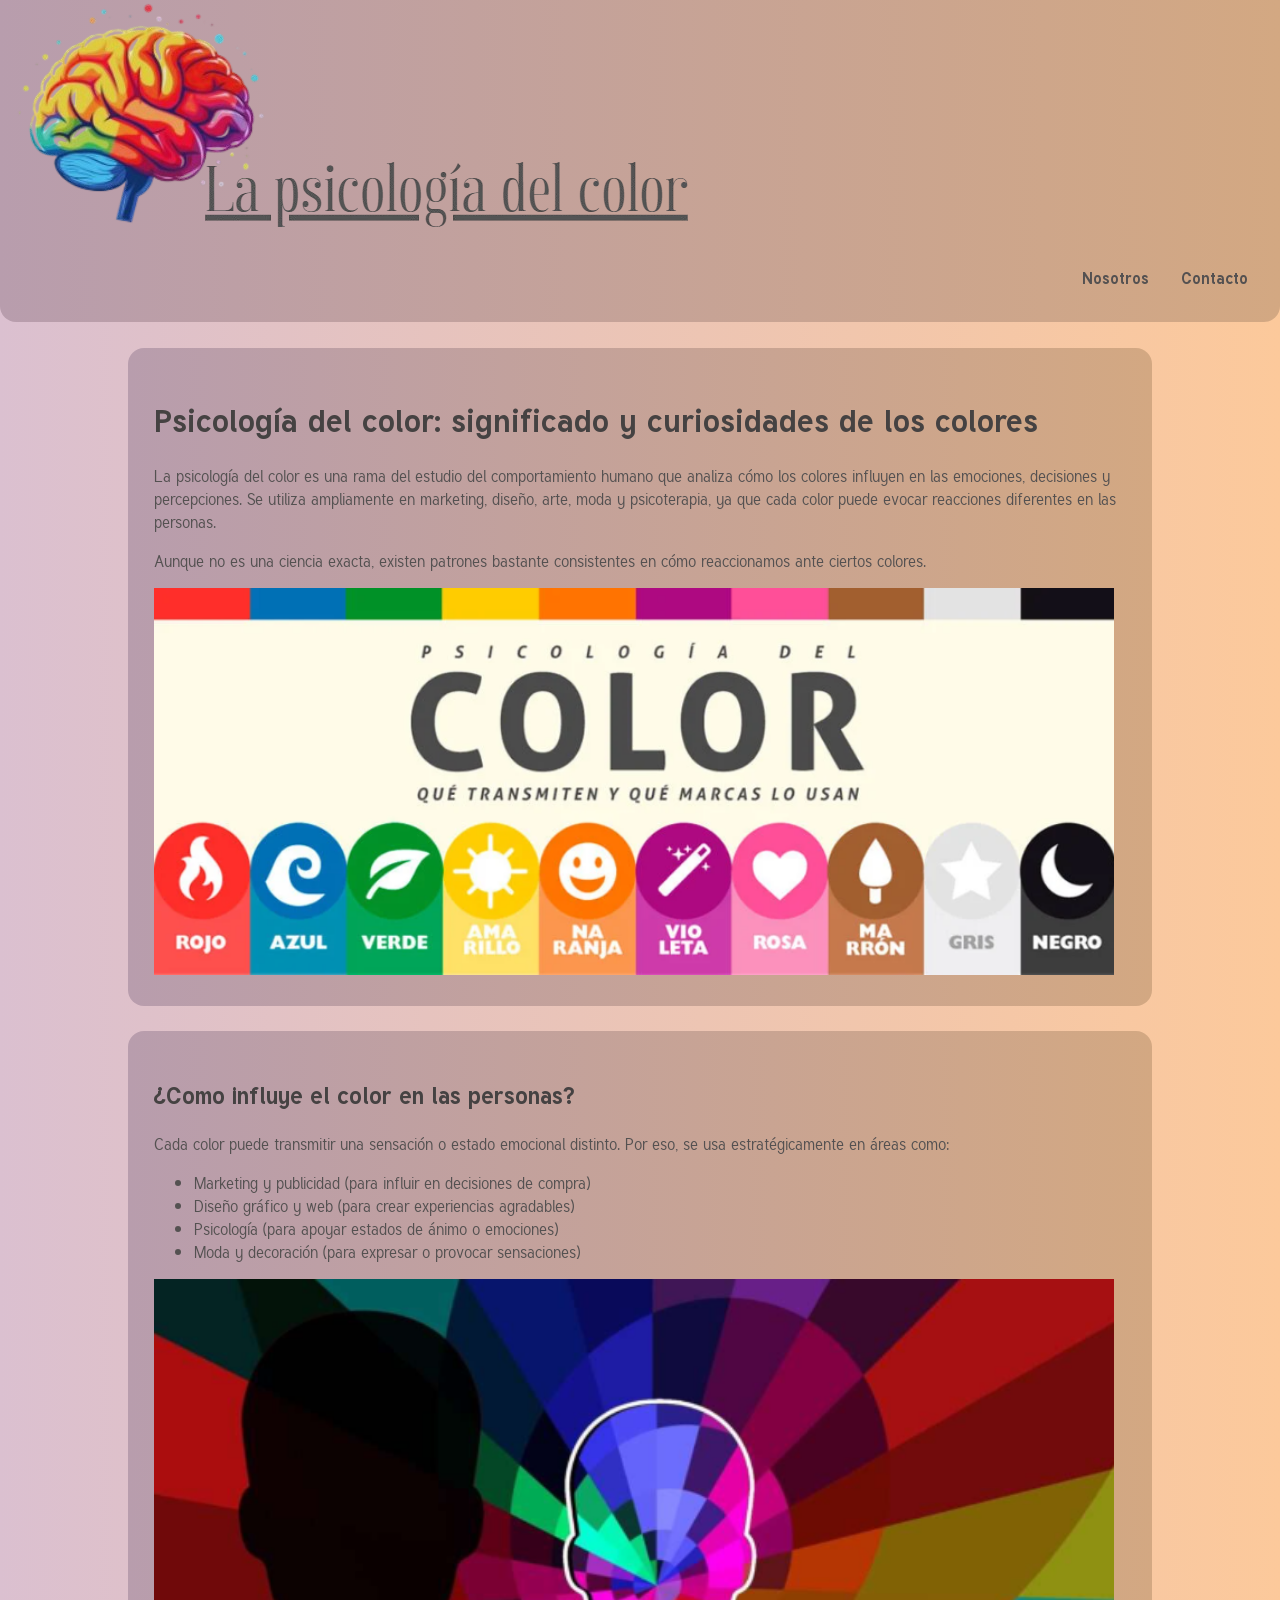
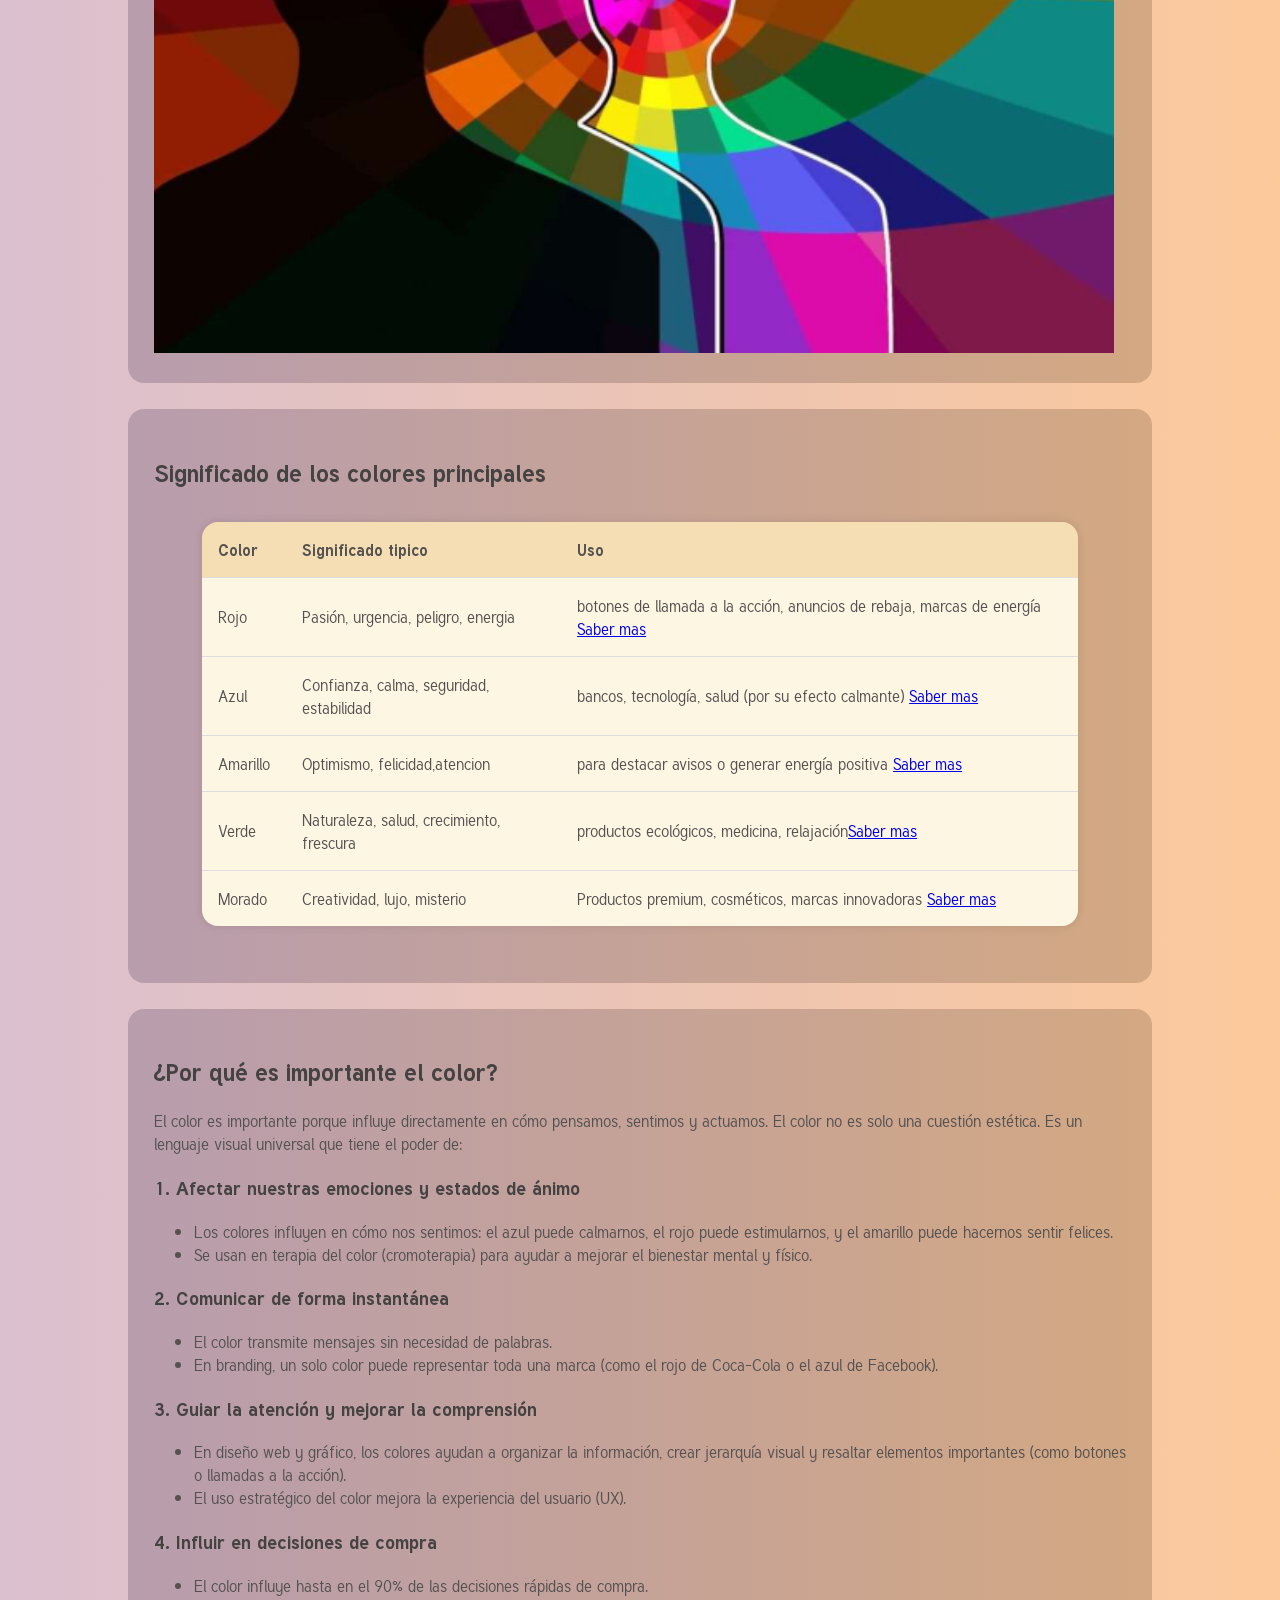
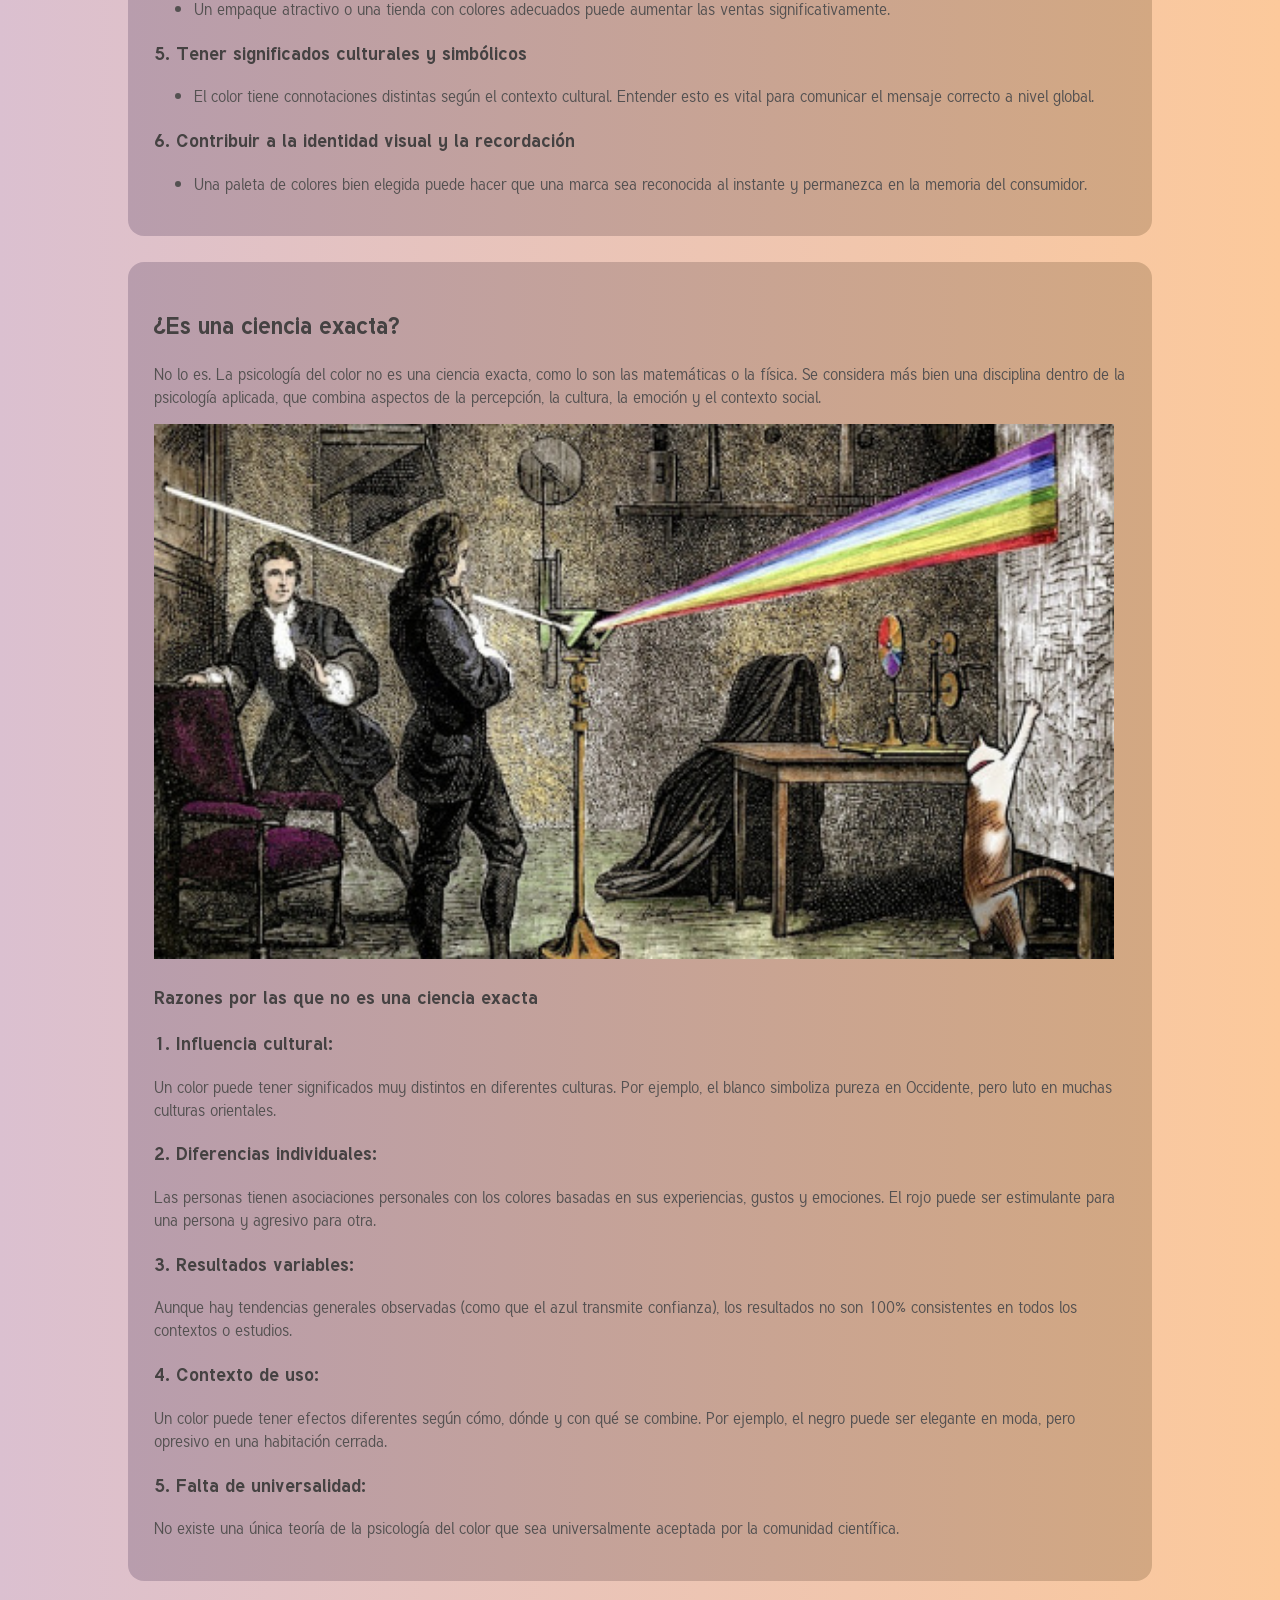
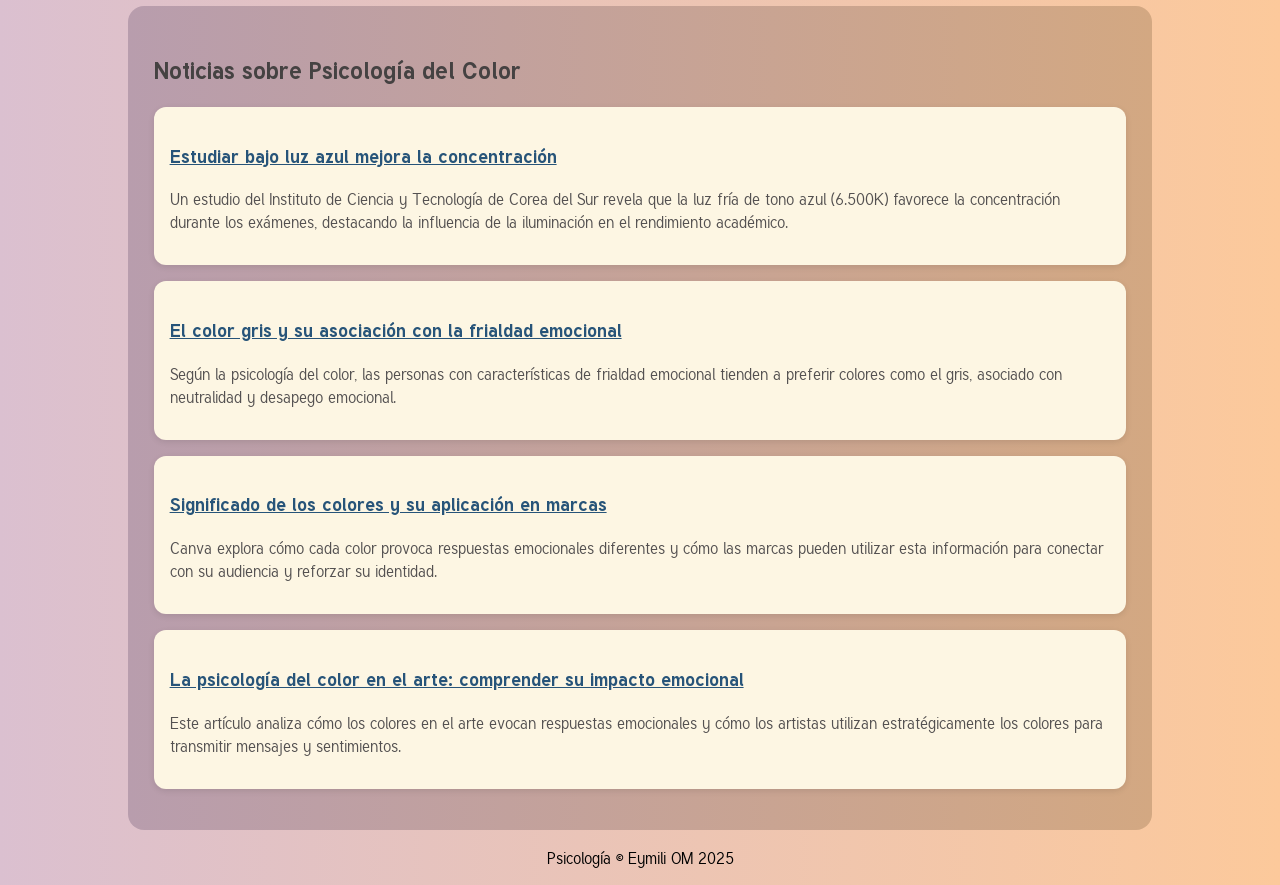
<file: Blog/index.html>
<!DOCTYPE html>
<html lang="es">
  <head>
    <meta charset="utf-8" />
    <meta name="viewport" content="width=device-width, initial-scale=1.0" />
   
    <title>Psicología del color </title>
   
    <link rel="shortcut icon" href="imagen/cerebro.png" type="image/x-icon"> 
    <link rel="stylesheet" href="style.css">
  </head>
  
  <body>
    <!-----------------Header de la pagina, puede hacer otros header de article o section-->
    <header class="main-header">
    <img src="imagen/logo.png" alt="Logo">
     <nav class="main-nav">
                <ul>
                    <li><a href="formulario.html">Nosotros</a></li>
                    <li><a href="formulario.html">Contacto</a></li>
                </ul>
     </nav>
   </header>
   <!--------------------Main Principal---------------------------------------->
    <main>
    <div>
    <h1>Psicología del color: significado y curiosidades de los colores</h1>
    <p>La psicología del color es una rama del estudio del comportamiento humano que analiza cómo los colores influyen en las emociones, decisiones y percepciones. Se utiliza ampliamente en marketing, diseño, arte, moda y psicoterapia, ya que cada color puede evocar reacciones diferentes en las personas.</p>
    <p>Aunque no es una ciencia exacta, existen patrones bastante consistentes en cómo reaccionamos ante ciertos colores.</p>
    <img src="imagen/principal1.png" alt="Logo">
    </div>
    <div>
    <h2>¿Como influye el color en las personas?</h2>
    <p>Cada color puede transmitir una sensación o estado emocional distinto. Por eso, se usa estratégicamente en áreas como:</p>
    <ul>
        <li>Marketing y publicidad (para influir en decisiones de compra)</li>
        <li>Diseño gráfico y web (para crear experiencias agradables)</li>
        <li>Psicología (para apoyar estados de ánimo o emociones)</li>
        <li>Moda y decoración (para expresar o provocar sensaciones)</li>
    </ul>
    <img src="imagen/principal2.png" alt="Logo">
    </div>
    <div>
    <h2>Significado de los colores principales</h2>
    <table>
        <tr>
            <th>Color</th>
            <th>Significado tipico</th>
            <th>Uso</th>
        </tr>
        <tr>
            <td>Rojo</td>
            <td>Pasión, urgencia, peligro, energia</td>
            <td>botones de llamada a la acción, anuncios de rebaja, marcas de energía <a href="rojo.html">Saber mas</a></td>
        </tr>
        <tr>
            <td>Azul</td>
            <td>Confianza, calma, seguridad, estabilidad</td>
            <td>bancos, tecnología, salud (por su efecto calmante) <a href="azul.html">Saber mas</a></td>
        </tr>
        <tr>
            <td>Amarillo</td>
            <td>Optimismo, felicidad,atencion</td>
            <td>para destacar avisos o generar energía positiva <a href="amarillo.html">Saber mas</a></td>
        </tr>
        <tr>
            <td>Verde</td>
            <td>Naturaleza, salud, crecimiento, frescura</td>
            <td>productos ecológicos, medicina, relajación<a href="verde.html">Saber mas</a></td>
        </tr>
        <tr>
            <td>Morado</td>
            <td>Creatividad, lujo, misterio</td>
            <td>Productos premium, cosméticos, marcas innovadoras <a href="morado.html">Saber mas</a></td>
        </tr>
    </table>
    </div>
    <div>
    <h2>¿Por qué es importante el color?</h2>
    <p>El color es importante porque influye directamente en cómo pensamos, sentimos y actuamos. El color no es solo una cuestión estética. Es un lenguaje visual universal que tiene el poder de: </p>
    <h3> 1. Afectar nuestras emociones y estados de ánimo </h3>
    <ul>
        <li>Los colores influyen en cómo nos sentimos: el azul puede calmarnos, el rojo puede estimularnos, y el amarillo puede hacernos sentir felices.</li>
        <li>Se usan en terapia del color (cromoterapia) para ayudar a mejorar el bienestar mental y físico.</li>
    </ul>
    <h3> 2. Comunicar de forma instantánea</h3>
    <ul>
        <li>El color transmite mensajes sin necesidad de palabras.</li>
        <li>En branding, un solo color puede representar toda una marca (como el rojo de Coca-Cola o el azul de Facebook).</li>
    </ul>
    <h3>3. Guiar la atención y mejorar la comprensión</h3>
    <ul>
        <li>En diseño web y gráfico, los colores ayudan a organizar la información, crear jerarquía visual y resaltar elementos importantes (como botones o llamadas a la acción).</li>
        <li>El uso estratégico del color mejora la experiencia del usuario (UX).</li>
    </ul>
    <h3>4. Influir en decisiones de compra</h3>
    <ul>
        <li>El color influye hasta en el 90% de las decisiones rápidas de compra.</li>
        <li>Un empaque atractivo o una tienda con colores adecuados puede aumentar las ventas significativamente.</li>
    </ul>
    <h3> 5. Tener significados culturales y simbólicos</h3>
    <ul>
        <li>El color tiene connotaciones distintas según el contexto cultural. Entender esto es vital para comunicar el mensaje correcto a nivel global.</li>
    </ul>
    <h3> 6. Contribuir a la identidad visual y la recordación</h3>
    <ul>
        <li>Una paleta de colores bien elegida puede hacer que una marca sea reconocida al instante y permanezca en la memoria del consumidor.</li>
    </ul>
    </div>
    <div>
    <h2>¿Es una ciencia exacta?</h2>
   <p>No lo es. La psicología del color no es una ciencia exacta, como lo son las matemáticas o la física. Se considera más bien una disciplina dentro de la psicología aplicada, que combina aspectos de la percepción, la cultura, la emoción y el contexto social.</p>
   <img src="imagen/principal5.png" alt="Logo">
   <h3> Razones por las que no es una ciencia exacta</h3>
   <h3>1. Influencia cultural:</h3>
   <p>Un color puede tener significados muy distintos en diferentes culturas. Por ejemplo, el blanco simboliza pureza en Occidente, pero luto en muchas culturas orientales.</p>
   <h3>2. Diferencias individuales:</h3>
   <p>Las personas tienen asociaciones personales con los colores basadas en sus experiencias, gustos y emociones. El rojo puede ser estimulante para una persona y agresivo para otra.</p>
   <h3>3. Resultados variables:</h3>
   <p>Aunque hay tendencias generales observadas (como que el azul transmite confianza), los resultados no son 100% consistentes en todos los contextos o estudios.</p>
   <h3>4. Contexto de uso:</h3>
   <p>Un color puede tener efectos diferentes según cómo, dónde y con qué se combine. Por ejemplo, el negro puede ser elegante en moda, pero opresivo en una habitación cerrada.</p>
   <h3>5. Falta de universalidad:</h3>
   <p>No existe una única teoría de la psicología del color que sea universalmente aceptada por la comunidad científica.</p>
    </div>
    </main>
<div>
  <section>
  <h2>Noticias sobre Psicología del Color</h2>

  <article>
    <h3><a href="https://www.huffingtonpost.es/life/salud/una-investigacion-revela-estudiar-tipo-luz-ayuda-concentracion.html" target="_blank">Estudiar bajo luz azul mejora la concentración</a></h3>
    <p>Un estudio del Instituto de Ciencia y Tecnología de Corea del Sur revela que la luz fría de tono azul (6.500K) favorece la concentración durante los exámenes, destacando la influencia de la iluminación en el rendimiento académico.</p>
  </article>

  <article>
    <h3><a href="https://www.infobae.com/mexico/2025/05/19/cual-es-el-color-que-usan-las-personas-con-frialdad-emocional-segun-la-psicologia/" target="_blank">El color gris y su asociación con la frialdad emocional</a></h3>
    <p>Según la psicología del color, las personas con características de frialdad emocional tienden a preferir colores como el gris, asociado con neutralidad y desapego emocional.</p>
  </article>

  <article>
    <h3><a href="https://www.canva.com/es_mx/aprende/psicologia-del-color/" target="_blank">Significado de los colores y su aplicación en marcas</a></h3>
    <p>Canva explora cómo cada color provoca respuestas emocionales diferentes y cómo las marcas pueden utilizar esta información para conectar con su audiencia y reforzar su identidad.</p>
  </article>

  <article>
    <h3><a href="https://www.artinsolite.com/es/post/la-psicolog%C3%ADa-del-color-en-el-arte-comprender-su-impacto-emocional" target="_blank">La psicología del color en el arte: comprender su impacto emocional</a></h3>
    <p>Este artículo analiza cómo los colores en el arte evocan respuestas emocionales y cómo los artistas utilizan estratégicamente los colores para transmitir mensajes y sentimientos.</p>
  </article>

</section>
</div>
     <!-------------------------------Footer de la pagina------------------------>
    <footer>
        <p>
             Psicología &copy; Eymili OM 2025
         </p>
    </footer>
  </body>
</html>
</file>
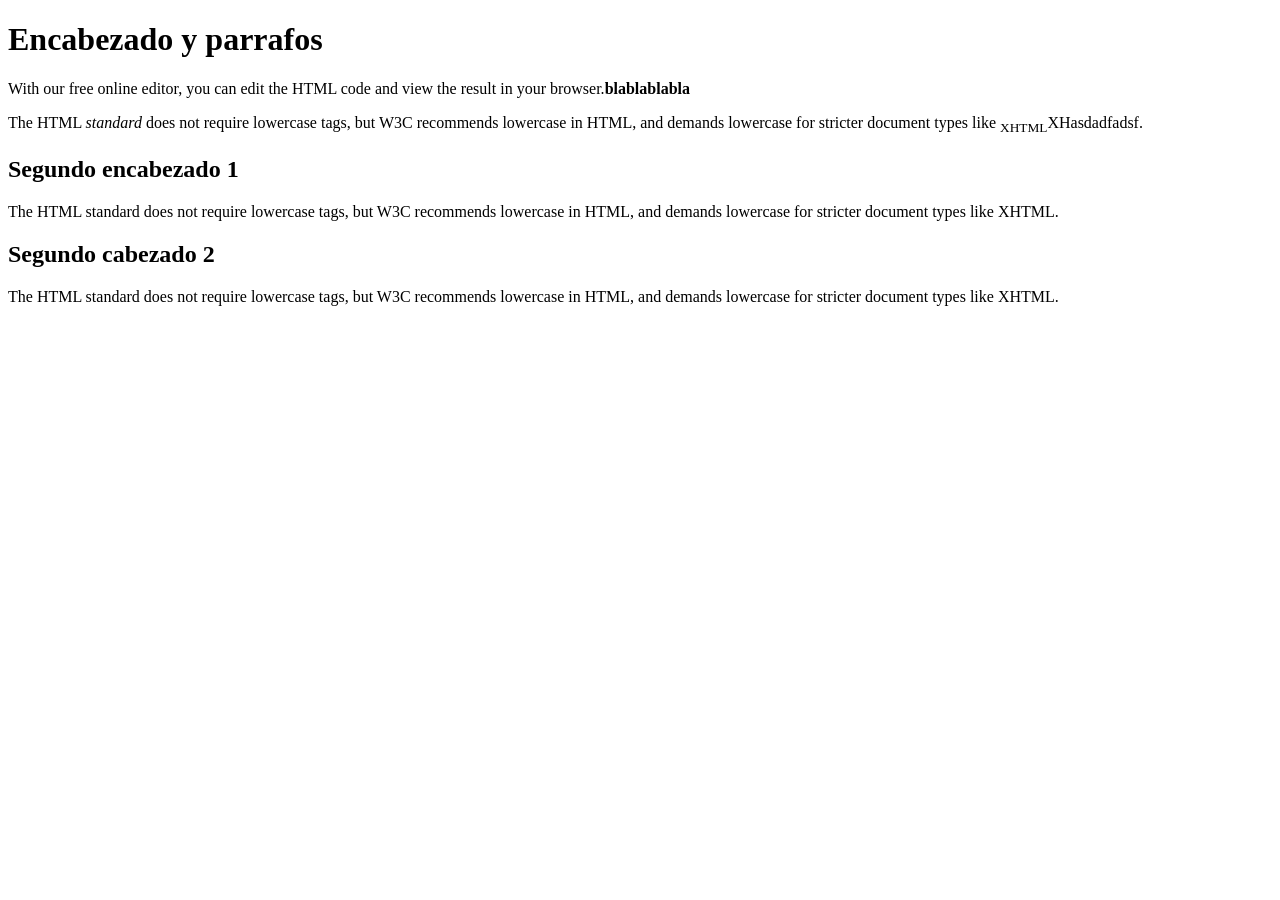
<file: encabezadoyparrafo.html>
<!DOCTYPE html>
<html lang="es">
  <!--Esto son los metadatos-->
  <head>
    <meta charset="utf-8" />
    <meta name="viewport" content="width=device-width, initial-scale=1.0" />
    <title>Encabezado y parrafos</title>
  </head>
  <body>
    <h1>Encabezado y parrafos</h1>
    <p>
      With our free online editor, you can edit the HTML code and view the
      result in your browser.<strong>blablablabla</strong>
    </p>
    <p>
      The HTML <em>standard </em>does not require lowercase tags, but W3C
      recommends lowercase in HTML, and demands lowercase for stricter document
      types like <sub>XHTML</sub>XHasdadfadsf.
    </p>
    <h2>Segundo encabezado 1</h2>
    <p>
      The HTML standard does not require lowercase tags, but W3C recommends
      lowercase in HTML, and demands lowercase for stricter document types like
      XHTML.
    </p>
    <h2>Segundo cabezado 2</h2>
    <p>
      The HTML standard does not require lowercase tags, but W3C recommends
      lowercase in HTML, and demands lowercase for stricter document types like
      XHTML.
    </p>
  </body>
</html>
</file>
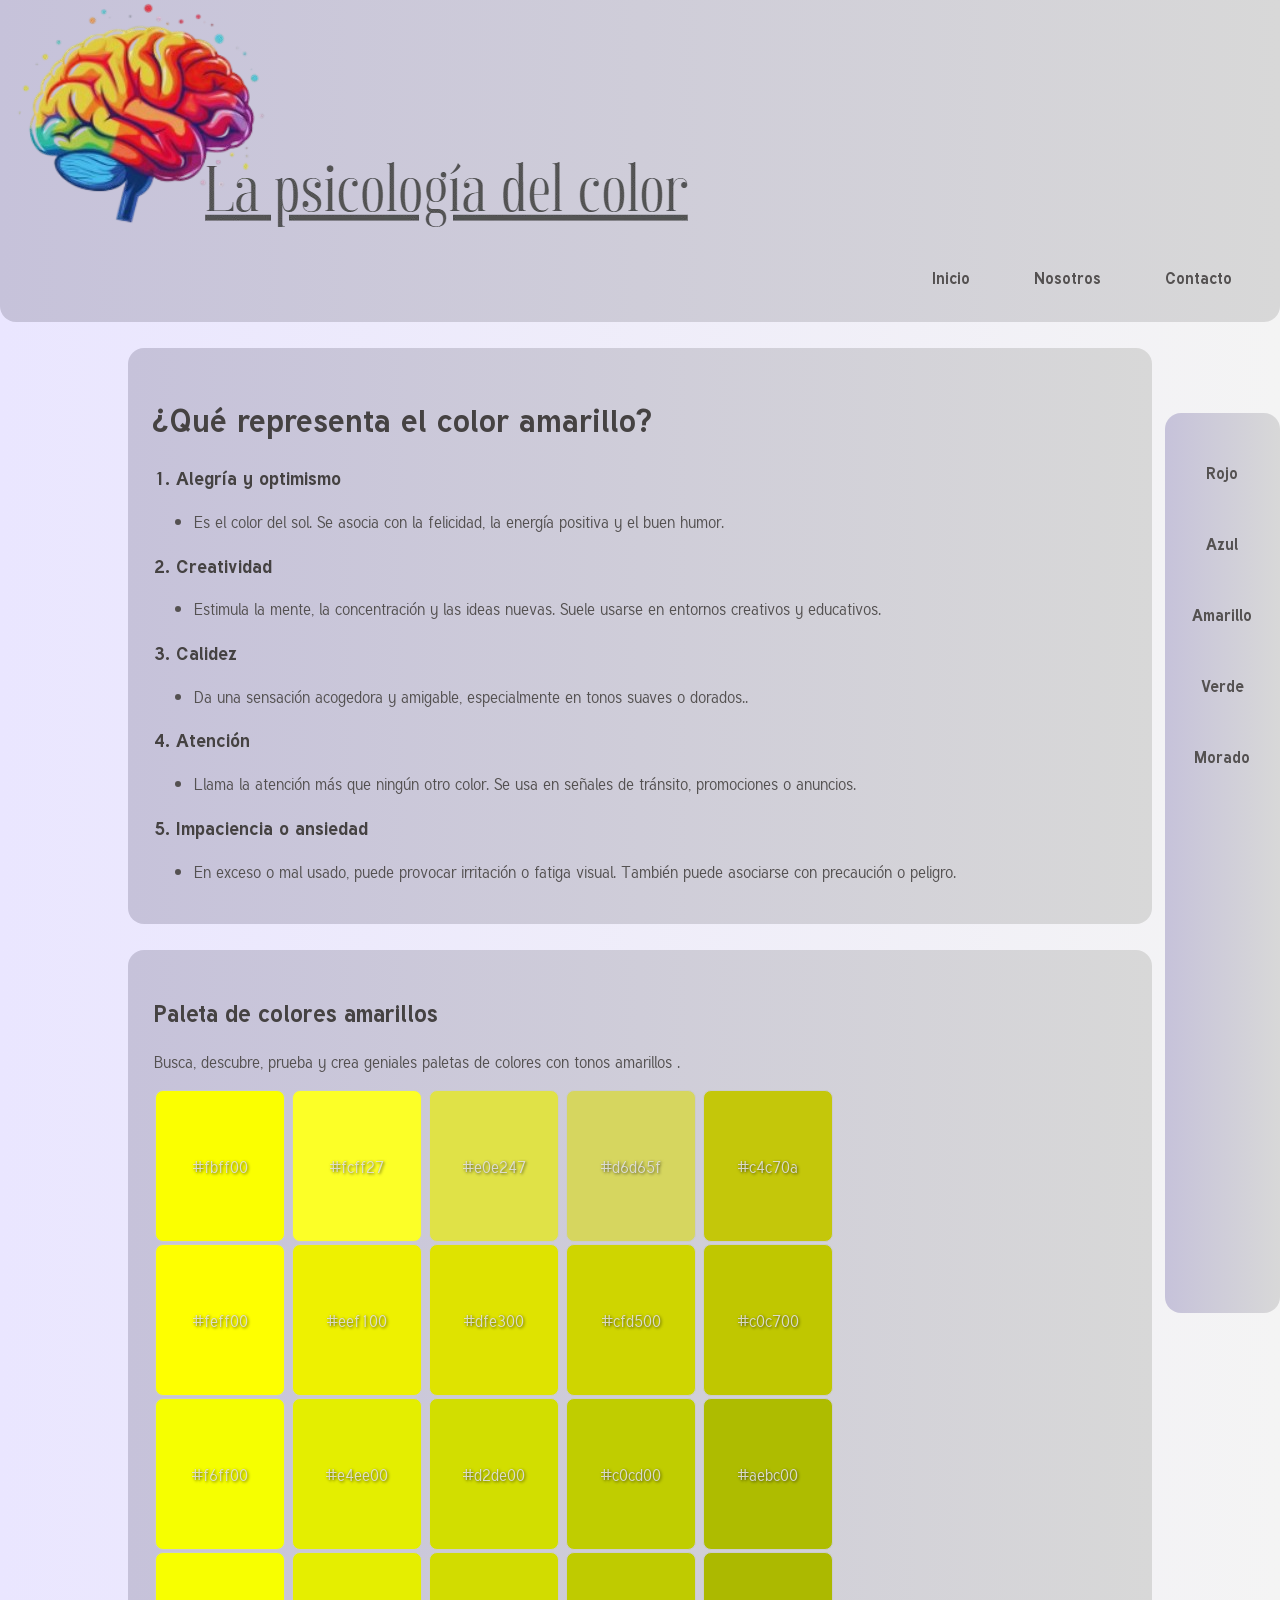
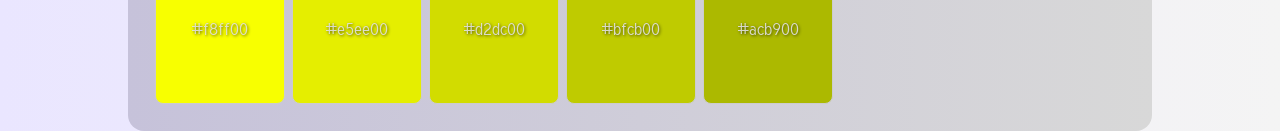
<file: Blog/amarillo.html>
<!DOCTYPE html>
<html lang="es">
  <!--Esto son los metadatos-->
  <head>
    <meta charset="utf-8" />
    <meta name="viewport" content="width=device-width, initial-scale=1.0" />
    <title>Amarillo</title>
    <link rel="shortcut icon" href="imagen/cerebro.png" type="image/x-icon"> 
    <link rel="stylesheet" href="styleColor.css">
  </head>
  <body>
    
  <!-----------------Header de la pagina, puede hacer otros header de article o section-->
  <header class="main-header">
    <img src="imagen/logo.png" alt="Logo">
     <nav class="main-nav">
                <ul>
                    <li><a href="index.html">Inicio</a></li>
                    <li><a href="formulario.html">Nosotros</a></li>
                    <li><a href="formulario.html">Contacto</a></li>
                </ul>
     </nav>
   </header>
   <!--------------------Main Principal---------------------------------------->
  <main>
  <div>
    <h1>¿Qué representa el color amarillo?</h1>
    <h3>1. Alegría y optimismo</h3>
    <ul>
      <li>Es el color del sol. Se asocia con la felicidad, la energía positiva y el buen humor.</li>
    </ul>
    <h3>2. Creatividad</h3>
    <ul>
      <li>Estimula la mente, la concentración y las ideas nuevas. Suele usarse en entornos creativos y educativos.</li>
    </ul>
    <h3>3. Calidez</h3>
      <ul>
        <li>Da una sensación acogedora y amigable, especialmente en tonos suaves o dorados..</li>
      </ul>
    <h3>4. Atención</h3>
      <ul>
        <li>Llama la atención más que ningún otro color. Se usa en señales de tránsito, promociones o anuncios.</li>
      </ul>

     <h3>5. Impaciencia o ansiedad</h3>
      <ul>
        <li>En exceso o mal usado, puede provocar irritación o fatiga visual. También puede asociarse con precaución o peligro.</li>
      </ul>
  </div>
  </main>
  <!-----------------------Section---------------------------->
  <section>
    <div>
    <h2>Paleta de colores amarillos</h2>
    <p>Busca, descubre, prueba y crea geniales paletas de colores con tonos amarillos .</p>
    <article>
      <span class="color" style="background-color: #fbff00;">#fbff00</span>
      <span class="color" style="background-color: #fcff27;">#fcff27</span>
      <span class="color" style="background-color: #e0e247;">#e0e247</span>
      <span class="color" style="background-color: #d6d65f;">#d6d65f</span>
      <span class="color" style="background-color: #c4c70a;">#c4c70a</span>
    </article>

    <article>
      <span class="color" style="background-color: #feff00;">#feff00</span>
      <span class="color" style="background-color: #eef100;">#eef100</span>
      <span class="color" style="background-color: #dfe300;">#dfe300</span>
      <span class="color" style="background-color: #cfd500;">#cfd500</span>
      <span class="color" style="background-color: #c0c700;">#c0c700</span>
    </article>

    <article>
      <span class="color" style="background-color: #f6ff00;">#f6ff00</span>
      <span class="color" style="background-color: #e4ee00;">#e4ee00</span>
      <span class="color" style="background-color: #d2de00;">#d2de00</span>
      <span class="color" style="background-color: #c0cd00;">#c0cd00</span>
      <span class="color" style="background-color: #aebc00;">#aebc00</span>
    </article>

    <article>
      <span class="color" style="background-color: #f8ff00;">#f8ff00</span>
      <span class="color" style="background-color: #e5ee00;">#e5ee00</span>
      <span class="color" style="background-color: #d2dc00;">#d2dc00</span>
      <span class="color" style="background-color: #bfcb00;">#bfcb00</span>
      <span class="color" style="background-color: #acb900;">#acb900</span>
    </article>
    
  </div>
  <div class="barra-lateral">
    <a href="rojo.html">Rojo</a>
    <a href="azul.html"> Azul</a>
    <a href="amarillo.html">Amarillo</a>
    <a href="verde.html">Verde</a>
    <a href="morado.html">Morado</a>
  </div>
  </section>

  </body>
</file>
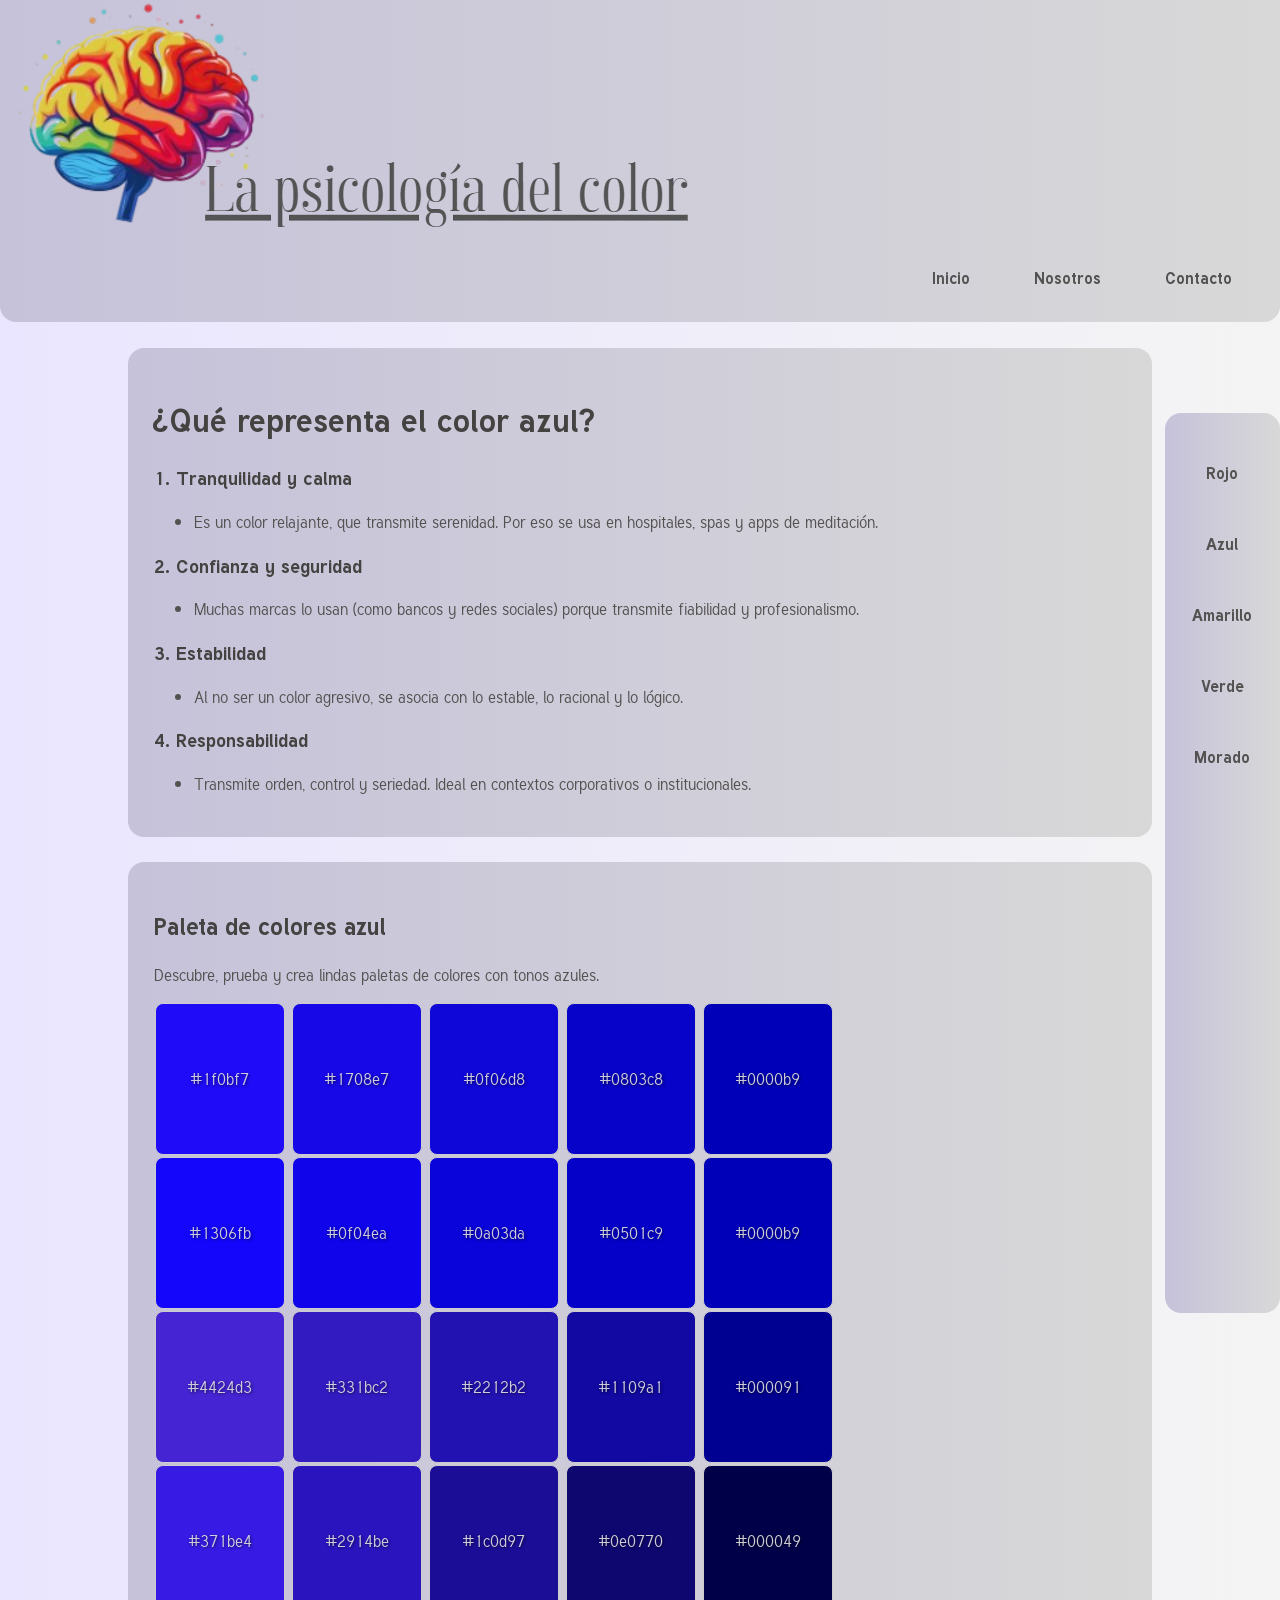
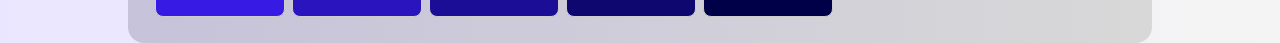
<file: Blog/azul.html>
<!DOCTYPE html>
<html lang="es">
  <!--Esto son los metadatos-->
  <head>
    <meta charset="utf-8" />
    <meta name="viewport" content="width=device-width, initial-scale=1.0" />
    <title>Azul</title>
    <link rel="shortcut icon" href="imagen/cerebro.png" type="image/x-icon"> 
    <link rel="stylesheet" href="styleColor.css">
  </head>
  <body>
    
  <!-----------------Header de la pagina, puede hacer otros header de article o section-->
  <header class="main-header">
    <img src="imagen/logo.png" alt="Logo">
     <nav class="main-nav">
                <ul>
                    <li><a href="index.html">Inicio</a></li>
                    <li><a href="formulario.html">Nosotros</a></li>
                    <li><a href="formulario.html">Contacto</a></li>
                </ul>
     </nav>
   </header>
   <!--------------------Main Principal---------------------------------------->
  <main>
  <div>
    <h1>¿Qué representa el color azul?</h1>
    <h3>1. Tranquilidad y calma</h3>
    <ul>
      <li>Es un color relajante, que transmite serenidad. Por eso se usa en hospitales, spas y apps de meditación.</li>
    </ul>
    <h3>2. Confianza y seguridad</h3>
    <ul>
      <li>Muchas marcas lo usan (como bancos y redes sociales) porque transmite fiabilidad y profesionalismo.</li>
    </ul>
    <h3>3. Estabilidad</h3>
      <ul>
        <li>Al no ser un color agresivo, se asocia con lo estable, lo racional y lo lógico.</li>
      </ul>
    <h3>4. Responsabilidad</h3>
      <ul>
        <li>Transmite orden, control y seriedad. Ideal en contextos corporativos o institucionales.</li>
      </ul>
  </div>
  </main>
  <!-----------------------Section---------------------------->
  <section>
    <div>
    <h2>Paleta de colores azul</h2>
    <p>Descubre, prueba y crea lindas paletas de colores con tonos azules.</p>
    <article>
      <span class="color" style="background-color: #1f0bf7;">#1f0bf7</span>
      <span class="color" style="background-color: #1708e7;">#1708e7</span>
      <span class="color" style="background-color: #0f06d8;">#0f06d8</span>
      <span class="color" style="background-color: #0803c8;">#0803c8</span>
      <span class="color" style="background-color: #0000b9;">#0000b9</span>
    </article>

    <article>
      <span class="color" style="background-color: #1306fb;">#1306fb</span>
      <span class="color" style="background-color: #0f04ea;">#0f04ea</span>
      <span class="color" style="background-color: #0a03da;">#0a03da</span>
      <span class="color" style="background-color: #0501c9;">#0501c9</span>
      <span class="color" style="background-color: #0000b9;">#0000b9</span>
    </article>

    <article>
      <span class="color" style="background-color: #4424d3;">#4424d3</span>
      <span class="color" style="background-color: #331bc2;">#331bc2</span>
      <span class="color" style="background-color: #2212b2;">#2212b2</span>
      <span class="color" style="background-color: #1109a1;">#1109a1</span>
      <span class="color" style="background-color: #000091;">#000091</span>
    </article>

    <article>
      <span class="color" style="background-color: #371be4;">#371be4</span>
      <span class="color" style="background-color: #2914be;">#2914be</span>
      <span class="color" style="background-color: #1c0d97;">#1c0d97</span>
      <span class="color" style="background-color: #0e0770;">#0e0770</span>
      <span class="color" style="background-color: #000049;">#000049</span>
    </article>
    
  </div>
  <div class="barra-lateral">
    <a href="rojo.html">Rojo</a>
    <a href="azul.html"> Azul</a>
    <a href="amarillo.html">Amarillo</a>
    <a href="verde.html">Verde</a>
    <a href="morado.html">Morado</a>
  </div>
  </section>

  </body>
</file>
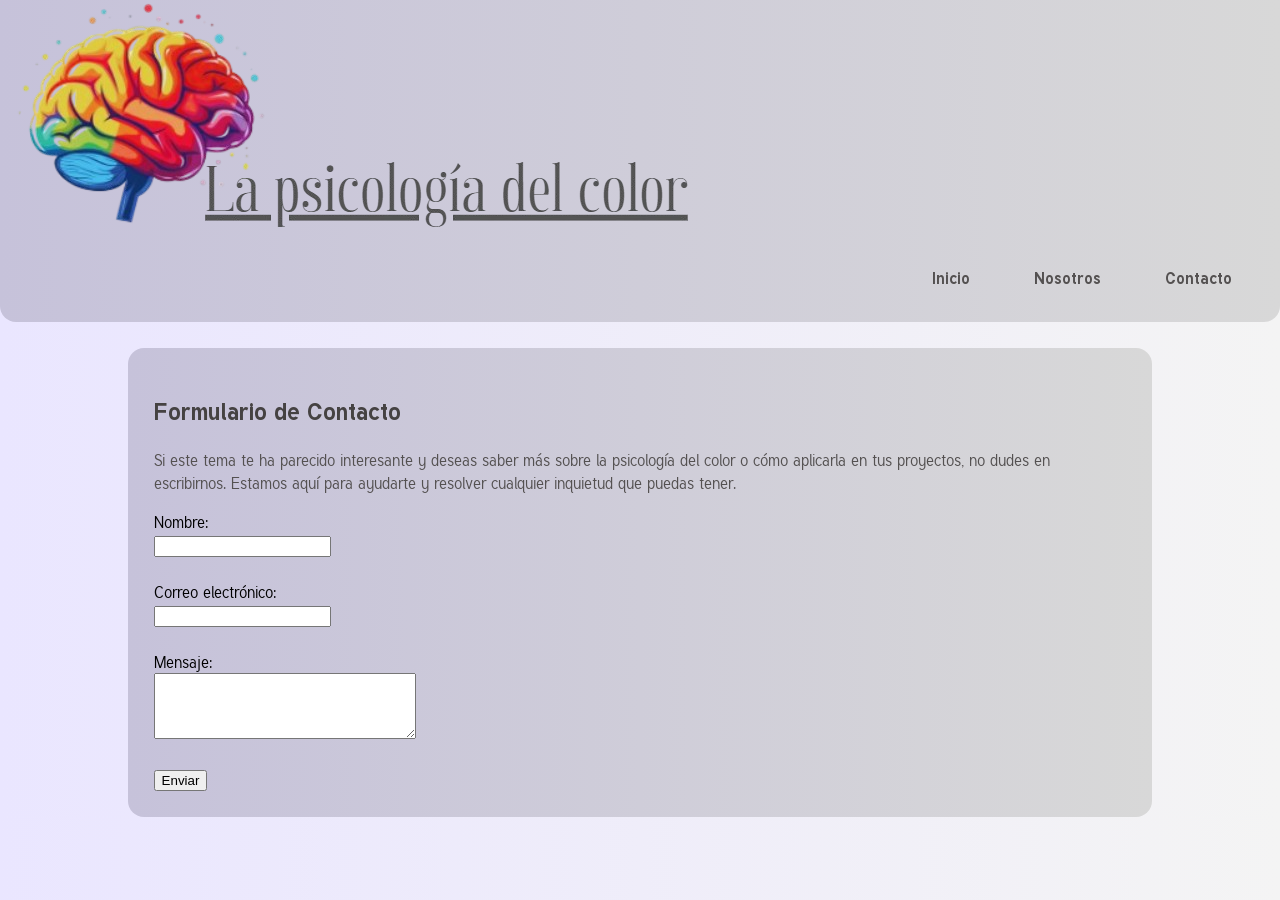
<file: Blog/formulario.html>
<!DOCTYPE html>
<html lang="es">
<head>
  <meta charset="UTF-8">
  <title>Formulario Sencillo</title>
  <link rel="stylesheet" href="styleColor.css">
</head>
<body>
  <header class="main-header">
    <img src="imagen/logo.png" alt="Logo">
     <nav class="main-nav">
                <ul>
                    <li><a href="index.html">Inicio</a></li>
                    <li><a href="formulario.html">Nosotros</a></li>
                    <li><a href="formulario.html">Contacto</a></li>
                </ul>
     </nav>
   </header>
   <main>
<div>
  <h2>Formulario de Contacto</h2>
  <p>Si este tema te ha parecido interesante y deseas saber más sobre la psicología del color o cómo aplicarla en tus proyectos, no dudes en escribirnos. Estamos aquí para ayudarte y resolver cualquier inquietud que puedas tener.</p>
  <form action="#" method="post">
    <label for="nombre">Nombre:</label><br>
    <input type="text" id="nombre" name="nombre" required><br><br>

    <label for="correo">Correo electrónico:</label><br>
    <input type="email" id="correo" name="correo" required><br><br>

    <label for="mensaje">Mensaje:</label><br>
    <textarea id="mensaje" name="mensaje" rows="4" cols="30" required></textarea><br><br>

    <input type="submit" value="Enviar">
  </form>
</div>
</main>

</body>
</html>
</file>
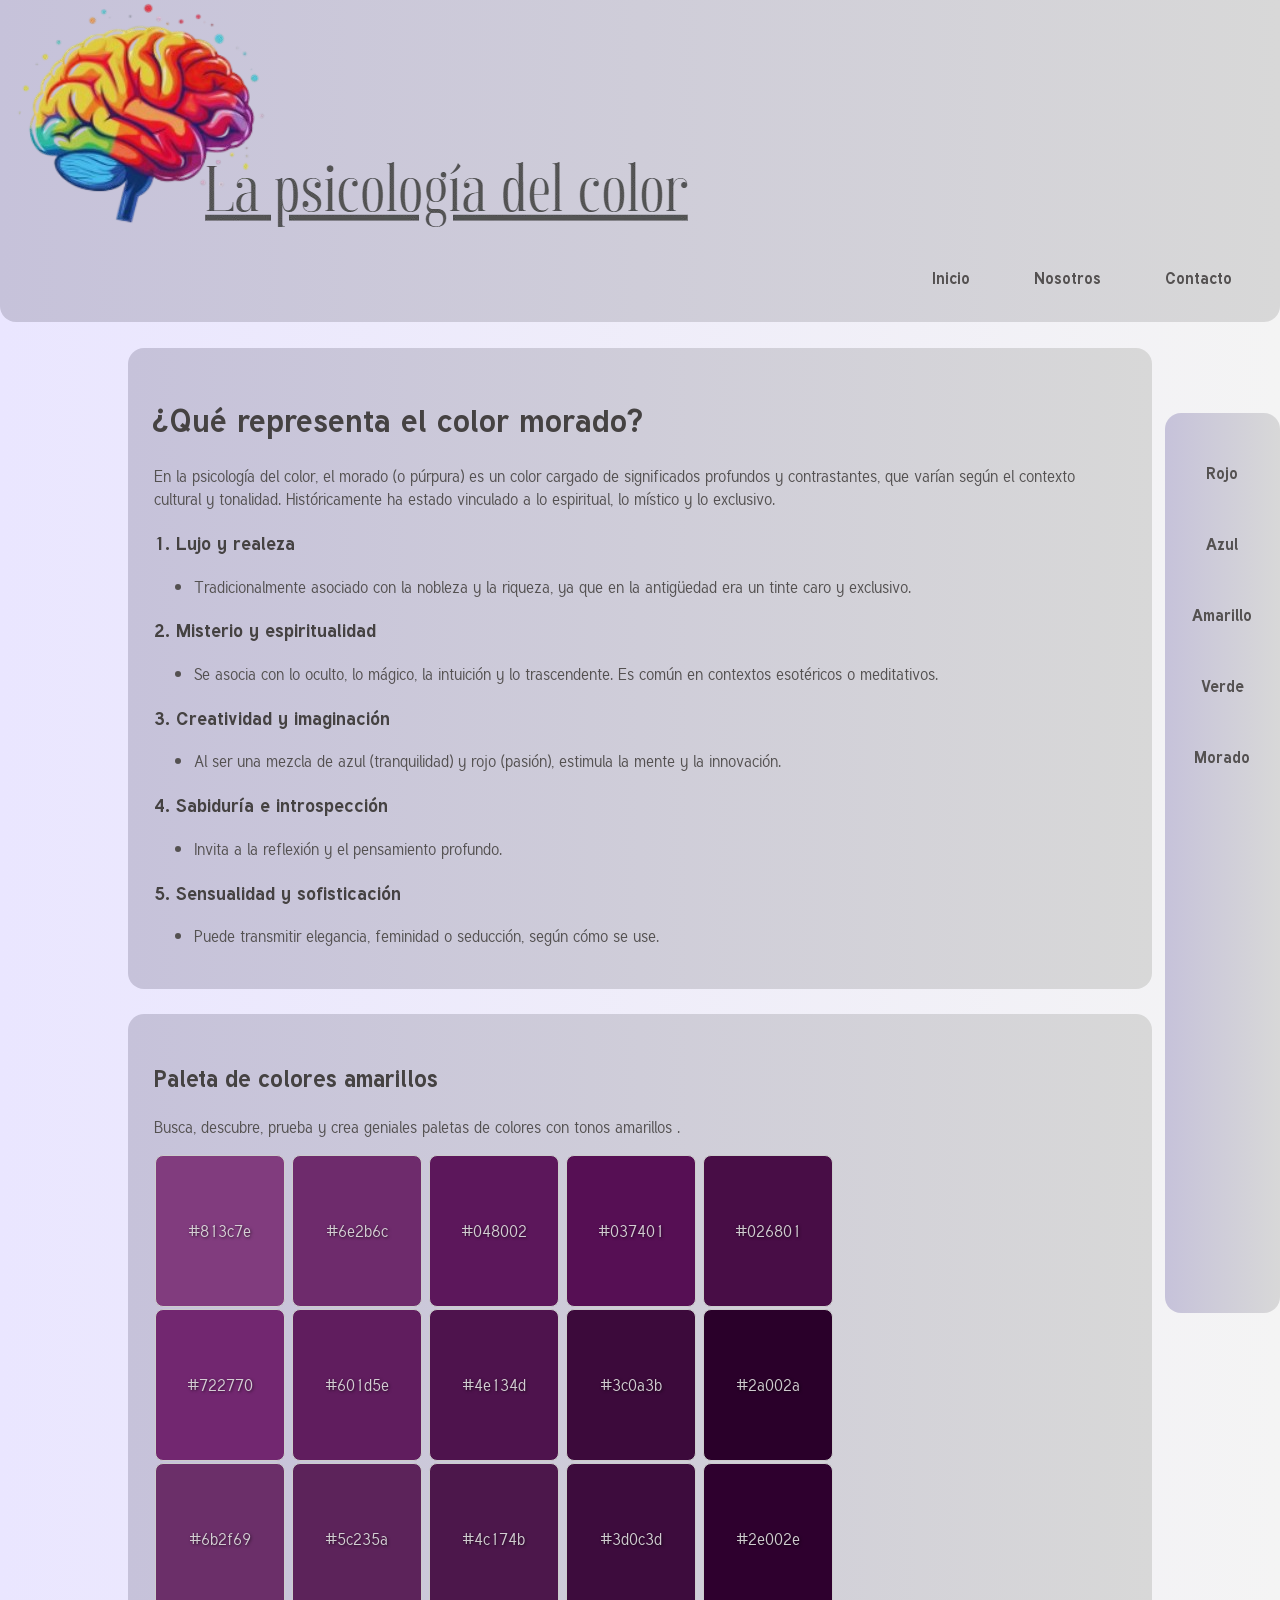
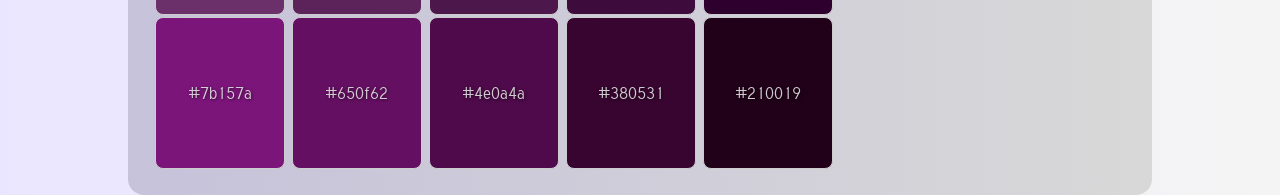
<file: Blog/morado.html>
<!DOCTYPE html>
<html lang="es">
  <!--Esto son los metadatos-->
  <head>
    <meta charset="utf-8" />
    <meta name="viewport" content="width=device-width, initial-scale=1.0" />
    <title>Morado</title>
    <link rel="shortcut icon" href="imagen/cerebro.png" type="image/x-icon"> 
    <link rel="stylesheet" href="styleColor.css">
  </head>
  <body>
    
  <!-----------------Header de la pagina, puede hacer otros header de article o section-->
  <header class="main-header">
    <img src="imagen/logo.png" alt="Logo">
     <nav class="main-nav">
                <ul>
                    <li><a href="index.html">Inicio</a></li>
                    <li><a href="formulario.html">Nosotros</a></li>
                    <li><a href="formulario.html">Contacto</a></li>
                </ul>
     </nav>
   </header>
   <!--------------------Main Principal---------------------------------------->
  <main>
  <div>
    <h1>¿Qué representa el color morado?</h1>
    <p>En la psicología del color, el morado (o púrpura) es un color cargado de significados profundos y contrastantes, que varían según el contexto cultural y tonalidad. Históricamente ha estado vinculado a lo espiritual, lo místico y lo exclusivo.</p>
    <h3>1. Lujo y realeza </h3>
    <ul>
      <li>Tradicionalmente asociado con la nobleza y la riqueza, ya que en la antigüedad era un tinte caro y exclusivo.</li>
    </ul>
    <h3>2. Misterio y espiritualidad</h3>
    <ul>
      <li>Se asocia con lo oculto, lo mágico, la intuición y lo trascendente. Es común en contextos esotéricos o meditativos.</li>
    </ul>
    <h3>3. Creatividad y imaginación </h3>
      <ul>
        <li>Al ser una mezcla de azul (tranquilidad) y rojo (pasión), estimula la mente y la innovación.</li>
      </ul>
    <h3>4. Sabiduría e introspección</h3>
      <ul>
        <li>Invita a la reflexión y el pensamiento profundo.</li>
      </ul>

     <h3>5. Sensualidad y sofisticación</h3>
      <ul>
        <li>Puede transmitir elegancia, feminidad o seducción, según cómo se use.</li>
      </ul>
  </div>
  </main>
  <!-----------------------Section---------------------------->
  <section>
    <div>
    <h2>Paleta de colores amarillos</h2>
    <p>Busca, descubre, prueba y crea geniales paletas de colores con tonos amarillos .</p>
    <article>
      <span class="color" style="background-color: #813c7e;">#813c7e</span>
      <span class="color" style="background-color: #6e2b6c;">#6e2b6c</span>
      <span class="color" style="background-color: #5c175b;">#048002</span>
      <span class="color" style="background-color: #560f54;">#037401</span>
      <span class="color" style="background-color: #480d46;">#026801</span>
   
    </article>

    <article>
      <span class="color" style="background-color: #722770;">#722770</span>
      <span class="color" style="background-color: #601d5e;">#601d5e</span>
      <span class="color" style="background-color: #4e134d;">#4e134d</span>
      <span class="color" style="background-color: #3c0a3b;">#3c0a3b</span>
      <span class="color" style="background-color: #2a002a;">#2a002a</span>
    </article>

    <article>
      <span class="color" style="background-color: #6b2f69;">#6b2f69</span>
      <span class="color" style="background-color: #5c235a;">#5c235a</span>
      <span class="color" style="background-color: #4c174b;">#4c174b</span>
      <span class="color" style="background-color: #3d0c3d;">#3d0c3d</span>
      <span class="color" style="background-color: #2e002e;">#2e002e</span>
    </article>

    <article>
      <span class="color" style="background-color: #7b157a;">#7b157a</span>
      <span class="color" style="background-color: #650f62;">#650f62</span>
      <span class="color" style="background-color: #4e0a4a;">#4e0a4a</span>
      <span class="color" style="background-color: #380531;">#380531</span>
      <span class="color" style="background-color: #210019;">#210019</span>
    </article>
    
  </div>
  </section>
  <div class="barra-lateral">
    <a href="rojo.html">Rojo</a>
    <a href="azul.html"> Azul</a>
    <a href="amarillo.html">Amarillo</a>
    <a href="verde.html">Verde</a>
    <a href="morado.html">Morado</a>
  </div>
  </body>
</file>
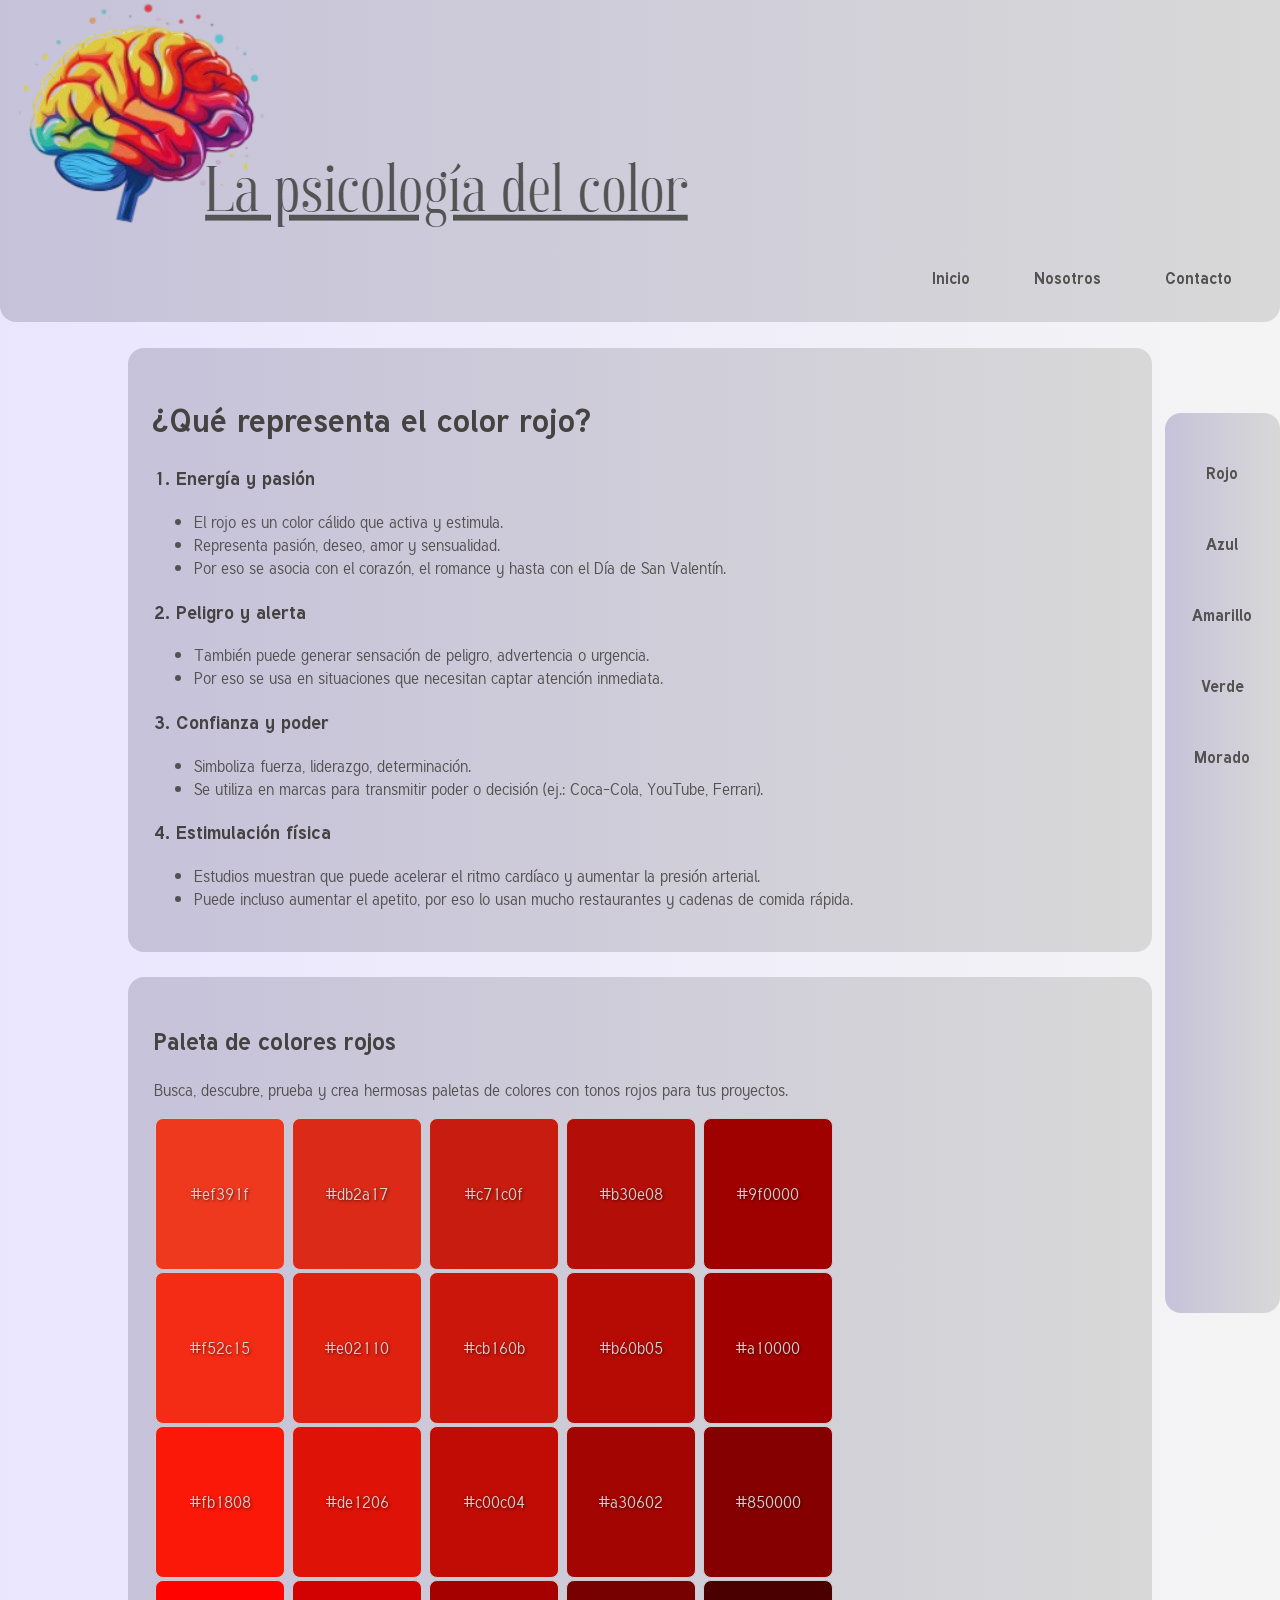
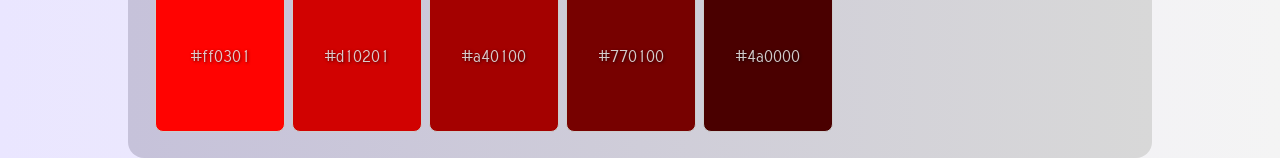
<file: Blog/rojo.html>
<!DOCTYPE html>
<html lang="es">
  <!--Esto son los metadatos-->
  <head>
    <meta charset="utf-8" />
    <meta name="viewport" content="width=device-width, initial-scale=1.0" />
    <title>Rojo</title>
    <link rel="shortcut icon" href="imagen/cerebro.png" type="image/x-icon"> 
    <link rel="stylesheet" href="styleColor.css">
  </head>
  <body>
    
  <!-----------------Header de la pagina, puede hacer otros header de article o section-->
  <header class="main-header">
    <img src="imagen/logo.png" alt="Logo">
     <nav class="main-nav">
                <ul>
                    <li><a href="index.html">Inicio</a></li>
                    <li><a href="formulario.html">Nosotros</a></li>
                    <li><a href="formulario.html">Contacto</a></li>
                </ul>
     </nav>
   </header>
   <!--------------------Main Principal---------------------------------------->
  <main>
  <div>
    <h1>¿Qué representa el color rojo?</h1>
    <h3>1. Energía y pasión</h3>
    <ul>
      <li>El rojo es un color cálido que activa y estimula.</li>
      <li>Representa pasión, deseo, amor y sensualidad.</li>
      <li>Por eso se asocia con el corazón, el romance y hasta con el Día de San Valentín.</li>
    </ul>
    <h3>2. Peligro y alerta</h3>
    <ul>
      <li>También puede generar sensación de peligro, advertencia o urgencia.</li>
      <li> Por eso se usa en situaciones que necesitan captar atención inmediata.</li>
    </ul>
    <h3>3. Confianza y poder</h3>
      <ul>
        <li>Simboliza fuerza, liderazgo, determinación.</li>
        <li>Se utiliza en marcas para transmitir poder o decisión (ej.: Coca-Cola, YouTube, Ferrari).</li>
      </ul>
    <h3>4. Estimulación física</h3>
      <ul>
        <li>Estudios muestran que puede acelerar el ritmo cardíaco y aumentar la presión arterial.</li>
        <li>Puede incluso aumentar el apetito, por eso lo usan mucho restaurantes y cadenas de comida rápida.</li>
      </ul>
  </div>
  </main>
  <!-----------------------Section---------------------------->
  <section>
    <div>
    <h2>Paleta de colores rojos</h2>
    <p>Busca, descubre, prueba y crea hermosas paletas de colores con tonos rojos para tus proyectos.</p>
    <article>
      <span class="color" style="background-color: #ef391f;">#ef391f</span>
      <span class="color" style="background-color: #db2a17;">#db2a17</span>
      <span class="color" style="background-color: #c71c0f;">#c71c0f</span>
      <span class="color" style="background-color: #b30e08;">#b30e08</span>
      <span class="color" style="background-color: #9f0000;">#9f0000</span>
    </article>

    <article>
      <span class="color" style="background-color: #f52c15;">#f52c15</span>
      <span class="color" style="background-color: #e02110;">#e02110</span>
      <span class="color" style="background-color: #cb160b;">#cb160b</span>
      <span class="color" style="background-color: #b60b05;">#b60b05</span>
      <span class="color" style="background-color: #a10000;">#a10000</span>
    </article>

    <article>
      <span class="color" style="background-color: #fb1808;">#fb1808</span>
      <span class="color" style="background-color: #de1206;">#de1206</span>
      <span class="color" style="background-color: #c00c04;">#c00c04</span>
      <span class="color" style="background-color: #a30602;">#a30602</span>
      <span class="color" style="background-color: #850000;">#850000</span>
    </article>

    <article>
      <span class="color" style="background-color: #ff0301;">#ff0301</span>
      <span class="color" style="background-color: #d10201;">#d10201</span>
      <span class="color" style="background-color: #a40100;">#a40100</span>
      <span class="color" style="background-color: #770100;">#770100</span>
      <span class="color" style="background-color: #4a0000;">#4a0000</span>
    </article>
    
  </div>
  </section>
  <div class="barra-lateral">
    <a href="rojo.html">Rojo</a>
    <a href="azul.html"> Azul</a>
    <a href="amarillo.html">Amarillo</a>
    <a href="verde.html">Verde</a>
    <a href="morado.html">Morado</a>
  </div>
  </body>
</file>
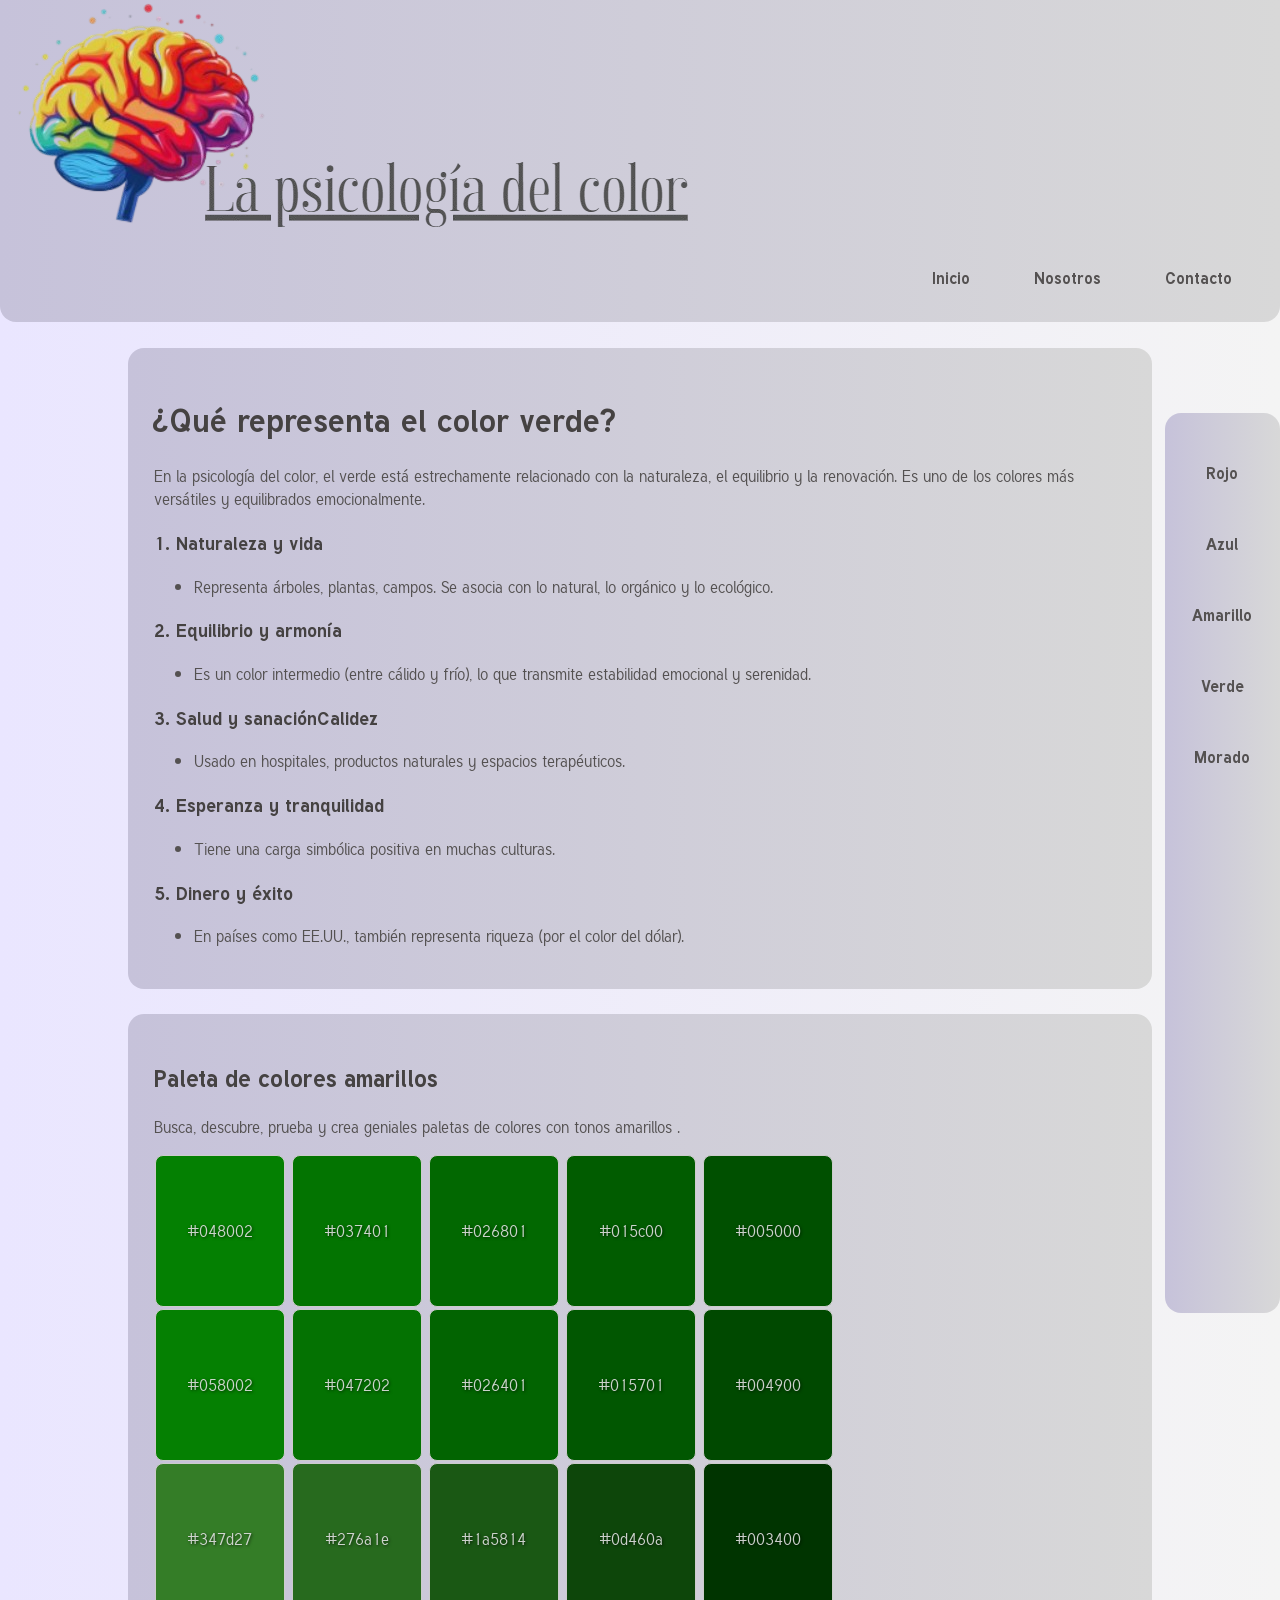
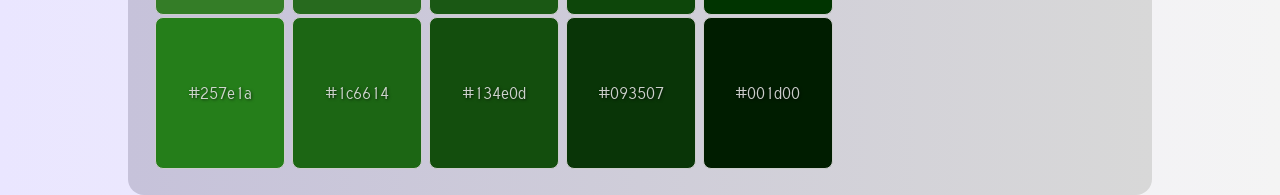
<file: Blog/verde.html>
<!DOCTYPE html>
<html lang="es">
  <!--Esto son los metadatos-->
  <head>
    <meta charset="utf-8" />
    <meta name="viewport" content="width=device-width, initial-scale=1.0" />
    <title>Verde</title>
    <link rel="shortcut icon" href="imagen/cerebro.png" type="image/x-icon"> 
    <link rel="stylesheet" href="styleColor.css">
  </head>
  <body>
    
  <!-----------------Header de la pagina, puede hacer otros header de article o section-->
  <header class="main-header">
    <img src="imagen/logo.png" alt="Logo">
     <nav class="main-nav">
                <ul>
                    <li><a href="index.html">Inicio</a></li>
                    <li><a href="formulario.html">Nosotros</a></li>
                    <li><a href="formulario.html">Contacto</a></li>
                </ul>
     </nav>
   </header>
   <!--------------------Main Principal---------------------------------------->
  <main>
  <div>
    <h1>¿Qué representa el color verde?</h1>
    <p>En la psicología del color, el verde está estrechamente relacionado con la naturaleza, el equilibrio y la renovación. Es uno de los colores más versátiles y equilibrados emocionalmente.</p>
    <h3>1. Naturaleza y vida</h3>
    <ul>
      <li>Representa árboles, plantas, campos. Se asocia con lo natural, lo orgánico y lo ecológico.</li>
    </ul>
    <h3>2. Equilibrio y armonía</h3>
    <ul>
      <li>Es un color intermedio (entre cálido y frío), lo que transmite estabilidad emocional y serenidad.</li>
    </ul>
    <h3>3. Salud y sanaciónCalidez</h3>
      <ul>
        <li>Usado en hospitales, productos naturales y espacios terapéuticos.</li>
      </ul>
    <h3>4. Esperanza y tranquilidad</h3>
      <ul>
        <li>Tiene una carga simbólica positiva en muchas culturas.</li>
      </ul>

     <h3>5. Dinero y éxito</h3>
      <ul>
        <li>En países como EE.UU., también representa riqueza (por el color del dólar).</li>
      </ul>
  </div>
  </main>
  <!-----------------------Section---------------------------->
  <section>
    <div>
    <h2>Paleta de colores amarillos</h2>
    <p>Busca, descubre, prueba y crea geniales paletas de colores con tonos amarillos .</p>
    <article>
      <span class="color" style="background-color: #048002;">#048002</span>
      <span class="color" style="background-color: #037401;">#037401</span>
      <span class="color" style="background-color: #026801;">#026801</span>
      <span class="color" style="background-color: #015c00;">#015c00</span>
      <span class="color" style="background-color: #005000;">#005000</span>
    </article>

    <article>
      <span class="color" style="background-color: #058002;">#058002</span>
      <span class="color" style="background-color: #047202;">#047202</span>
      <span class="color" style="background-color: #026401;">#026401</span>
      <span class="color" style="background-color: #015701;">#015701</span>
      <span class="color" style="background-color: #004900;">#004900</span>
    </article>

    <article>
      <span class="color" style="background-color: #347d27;">#347d27</span>
      <span class="color" style="background-color: #276a1e;">#276a1e</span>
      <span class="color" style="background-color: #1a5814;">#1a5814</span>
      <span class="color" style="background-color: #0d460a;">#0d460a</span>
      <span class="color" style="background-color: #003400;">#003400</span>
    </article>

    <article>
      <span class="color" style="background-color: #257e1a;">#257e1a</span>
      <span class="color" style="background-color: #1c6614;">#1c6614</span>
      <span class="color" style="background-color: #134e0d;">#134e0d</span>
      <span class="color" style="background-color: #093507;">#093507</span>
      <span class="color" style="background-color: #001d00;">#001d00</span>
    </article>
    
  </div>
  </section>
  <div class="barra-lateral">
    <a href="rojo.html">Rojo</a>
    <a href="azul.html"> Azul</a>
    <a href="amarillo.html">Amarillo</a>
    <a href="verde.html">Verde</a>
    <a href="morado.html">Morado</a>
  </div>
  </body>
</file>
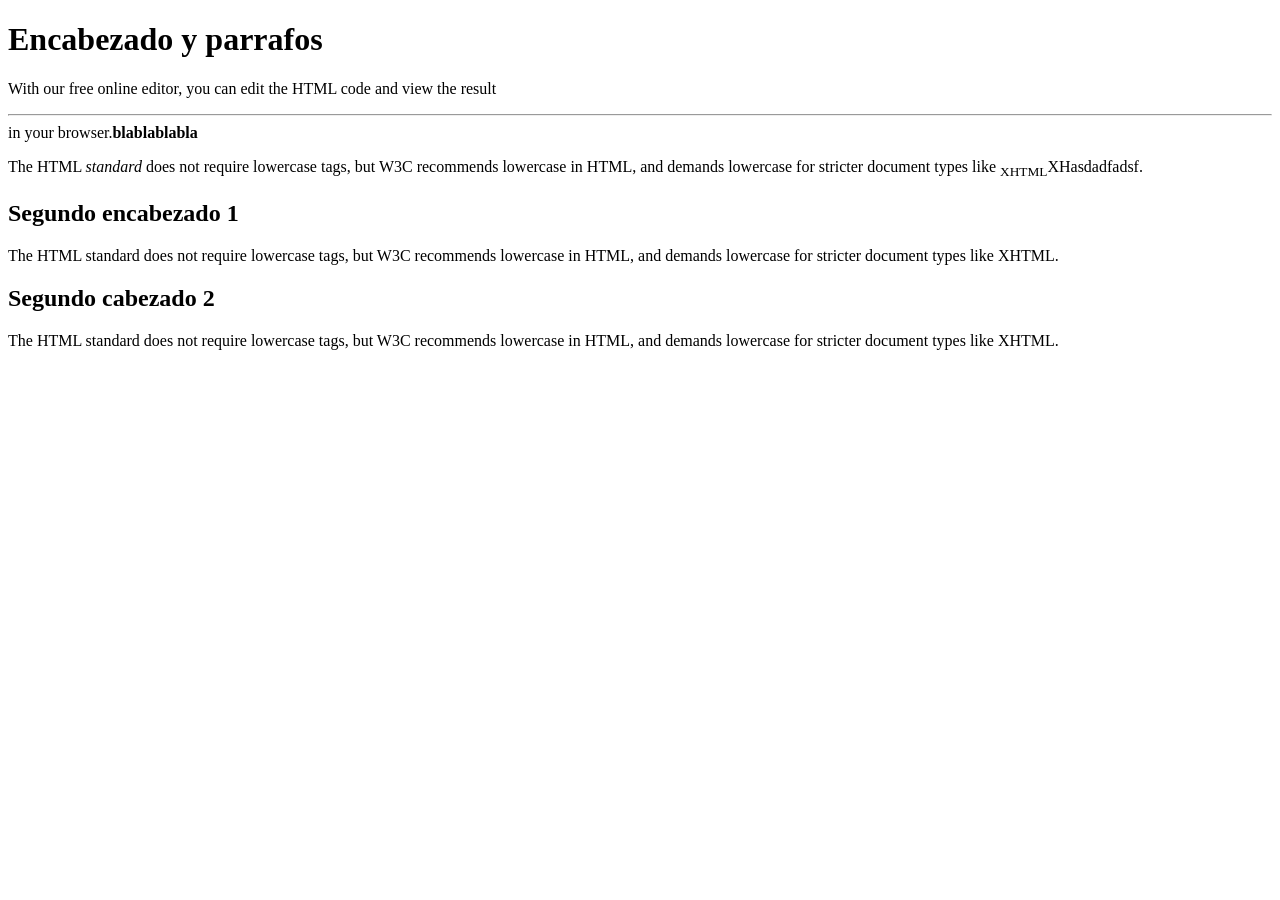
<file: prueba/encabezadoyparrafo.html>
<!DOCTYPE html>
<html lang="es">
  <!--Esto son los metadatos-->
  <head>
    <meta charset="utf-8" />
    <meta name="viewport" content="width=device-width, initial-scale=1.0" />
    
    <title>Encabezado y parrafos</title>
  </head>
  <body>
    <h1>Encabezado y parrafos</h1>
    <p>
      With our free online editor, you can edit the HTML code and view the
      result <hr> in your browser.<strong>blablablabla</strong>
    </p>
    <p>
      The HTML <em>standard </em>does not require lowercase tags, but W3C
      recommends lowercase in HTML, and demands lowercase for stricter document
      types like <sub>XHTML</sub>XHasdadfadsf.
    </p>
    <h2>Segundo encabezado 1</h2>
    <p>
      The HTML standard does not require lowercase tags, but W3C recommends
      lowercase in HTML, and demands lowercase for stricter document types like
      XHTML.
    </p>
    <h2>Segundo cabezado 2</h2>
    <p>
      The HTML standard does not require lowercase tags, but W3C recommends
      lowercase in HTML, and demands lowercase for stricter document types like
      XHTML.
    </p>
  </body>
</html>
</file>
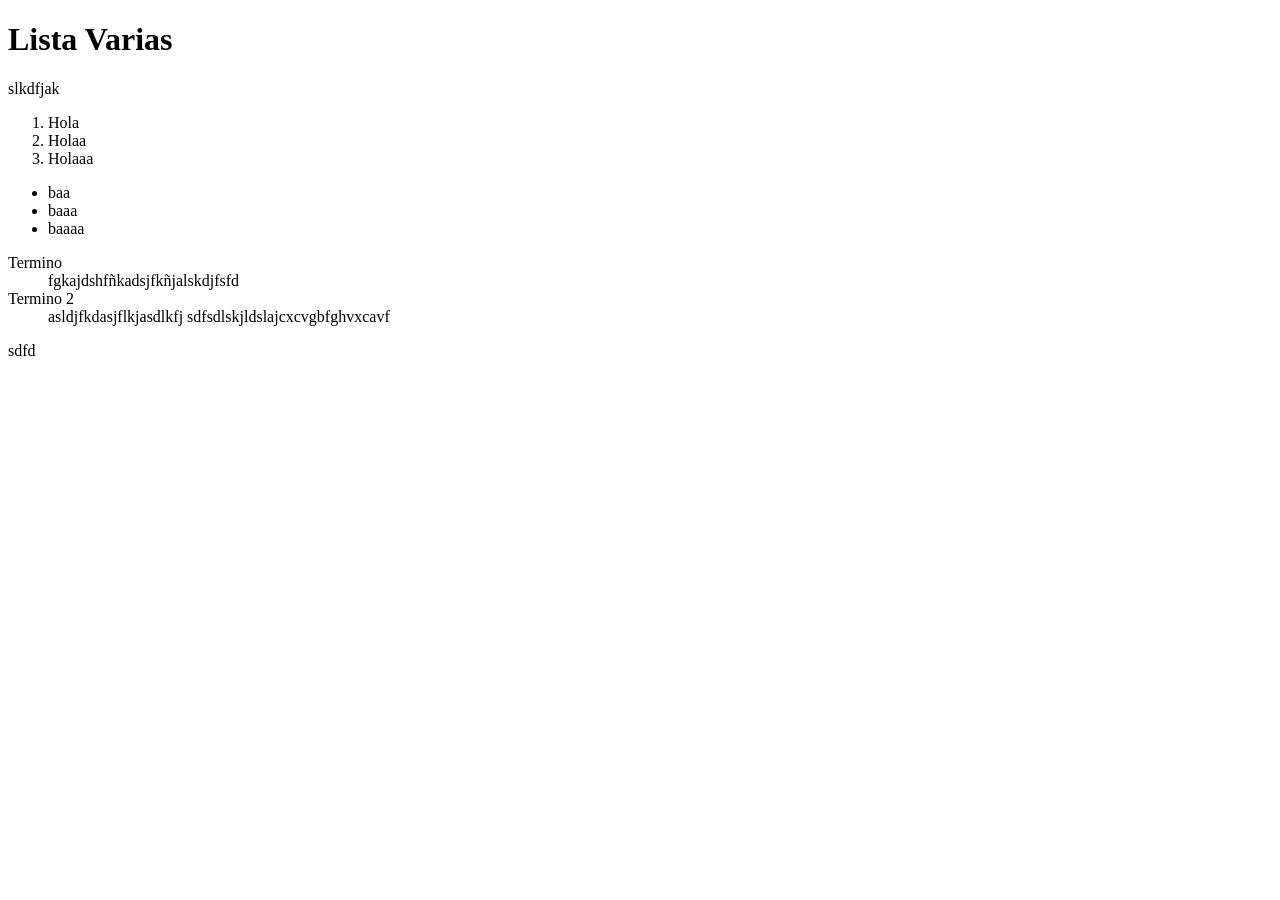
<file: prueba/lista.html>
<!DOCTYPE html>
<html lang="es">
  <!--Esto son los metadatos-->
  <head>
    <meta charset="utf-8" />
    <meta name="viewport" content="width=device-width, initial-scale=1.0" />
    <title>Lista</title>
  </head>
  <body>
    <h1>Lista Varias</h1>
    <p>slkdfjak</p>
    <!--Lista ordenada-->
    <ol>
      <li>Hola</li>
      <li>Holaa</li>
      <li>Holaaa</li>
    </ol>
    <!--Lista desordenada-->
    <ul>
      <li>baa</li>
      <li>baaa</li>
      <li>baaaa</li>
    </ul>
    <!--Lista de definiciones-->
    <dl>
      <dt>Termino</dt>
      <dd>fgkajdshfñkadsjfkñjalskdjfsfd</dd>
      <dt>Termino 2</dt>
      <dd>asldjfkdasjflkjasdlkfj sdfsdlskjldslajcxcvgbfghvxcavf</dd>
    </dl>sdfd
    <!--Lista anidada-->
  </body>
</html>
</file>
<file: Blog/style.css>
@import url("https://fonts.googleapis.com/css2?family=Tuffy:ital,wght@0,400;0,700;1,400;1,700&display=swap"); /* Fonts google */
:root {
     --negro-oscuro: #454242;
     --negro-ligero: #545151;
     --gris-oscuro: #53536b;
     --fondo-claro:linear-gradient(to right, #dbc0d0, #fcc99b);
     --fondo-oscuro:linear-gradient(to right, #b89dad, #d3a882);
}
.main-header {
     width: 100%;
}
.main-nav {
     display: flex;
     justify-content: flex-end;
     align-items: center;
     height: 10dvh;
     padding: 0 2rem;

     ul {
          list-style-type: none; /* Quita los puntos*/
          display: flex; /* Hace que la lista este en Horizontal*/
          gap: 2rem; /* Espacio entre elementos */
     }

     a {
          color: var(--negro-ligero);
          text-decoration-color: transparent; /*Oculta el subrayado del enlace*/
          transition: all 0.2s ease-in-out; /* Transición de color en segundos */
          font-weight: 700;
          font-style: normal;

          &:hover {
               color: var(--gris-oscuro);
               text-decoration-color: var(--gris-oscuro);
          }
     }
}

div {
     width: 80vw;
     background: var(--fondo-oscuro);
     border-radius: 1rem;
     margin: auto;
     margin-top: 2vw;
     box-sizing: border-box;
     padding: 2vw;
     font-family: "Tuffy", sans-serif;
     h1,
     h2,
     h3 {
          color: var(--negro-oscuro);
     }
     p,
     li {
          color: var(--negro-ligero);
     }
     img {
          width: 75vw;
     }
     h3 a {
          color: #275479;
     }
     article {
          background-color: #fdf6e3;
          border-radius: 12px;
          padding: 1rem;
          margin: 1rem 0;
          box-shadow: 0 2px 6px rgba(0, 0, 0, 0.1);
     }
}
body {
     background: var(--fondo-claro);
     margin: 0;
     padding: 0;
     font-family: "Tuffy", sans-serif;
}
header {
     background: var(--fondo-oscuro);
     border-bottom-left-radius: 1rem;
     border-bottom-right-radius: 1rem;
     margin: 0;
     padding: 0;
}
table {
     border-collapse: collapse;
     width: 90%;
     margin: 2rem auto;
     border-radius: 1rem;
     overflow: hidden;
     box-shadow: 0 0 10px rgba(0, 0, 0, 0.1);
}

th,
td {
     padding: 1rem;
     text-align: left;
     background-color: #fdf6e3;
     border-bottom: 1px solid #ddd;
     color: var(--negro-ligero);
}

th {
     background-color: #f5deb3;
}

tr:last-child td {
     border-bottom: none;
}

footer {
     text-align: center;
}
</file>
<file: Blog/styleColor.css>
@import url("https://fonts.googleapis.com/css2?family=Tuffy:ital,wght@0,400;0,700;1,400;1,700&display=swap"); /* Fonts google */
:root {
     --negro-oscuro: #454242;
     --negro-ligero: #545151;
     --gris-oscuro: #53536b;
     --fondo-oscuro: linear-gradient(to right, #c6c2da, #d8d8d8);
     --fondo-claro: linear-gradient(to right, #eae6ff, #f4f4f4);
}
.main-header {
     width: 100%;
}
.main-nav {
     display: flex;
     justify-content: flex-end;
     align-items: center;
     height: 10dvh;
     padding: 0 2rem;

     ul {
          list-style-type: none; /* Quita los puntos*/
          display: flex; /* Hace que la lista este en Horizontal*/
          gap: 2rem; /* Espacio entre elementos */
     }

     a {
          color: var(--negro-ligero);
          text-decoration-color: none; /*Oculta el subrayado del enlace*/
          transition: all 0.2s ease-in-out; /* Transición de color en segundos */
          font-weight: 700;
          font-style: normal;

          &:hover {
               color: var(--gris-oscuro);
               text-decoration-color: var(--gris-oscuro);
          }
     }
}

  a {
          color: var(--negro-ligero);
          text-decoration: none; /*Quita el subrayado */
          font-weight: bold;
          padding: 1rem;
          border-radius: 1rem;
          text-align: center;
     }
div {
     width: 80vw;
     background: var(--fondo-oscuro);
     border-radius: 1rem;
     margin: auto;
     margin-top: 2vw;
     box-sizing: border-box;
     padding: 2vw;
     h1,
     h2,
     h3 {
          color: var(--negro-oscuro);
     }
     p,
     li {
          color: var(--negro-ligero);
     }
     img {
          width: 75vw;
          height: 75%;
     }
}
body {
     background: var(--fondo-claro);
     margin: 0;
     padding: 0;
     font-family: "Tuffy", sans-serif;
}
header {
     background: var(--fondo-oscuro);
     border-bottom-left-radius: 1rem;
     border-bottom-right-radius: 1rem;
}

.color {
     display: inline-flex; /* hace que se comporte como un bloque */
     width: 10vw;
     height: 150px;
     border-radius: 8px;
     border: 1px solid #ccc;
     margin: 1px;
     position: relative;
     color: rgba(225, 225, 225, 0.9);
     text-shadow: 1px 1px 3px rgba(0, 0, 0, 0.6);
     justify-content: center;
     align-items: center;
     text-align: center;
}
.barra-lateral {
     position: fixed;
     top: 43vh;
     right: 0;
     width: 9vw;
     height: 100vh;
     display: flex;
     flex-direction: column;
     justify-content: flex-start;
     align-items: center;
     gap: 1rem;
     padding-top: 2rem;
     z-index: 1000;
     a {
          color: var(--negro-ligero);
          text-decoration: none; /*Quita el subrayado */
          font-weight: bold;
          padding: 1rem;
          border-radius: 1rem;
          text-align: center;
     }
}
</file>
